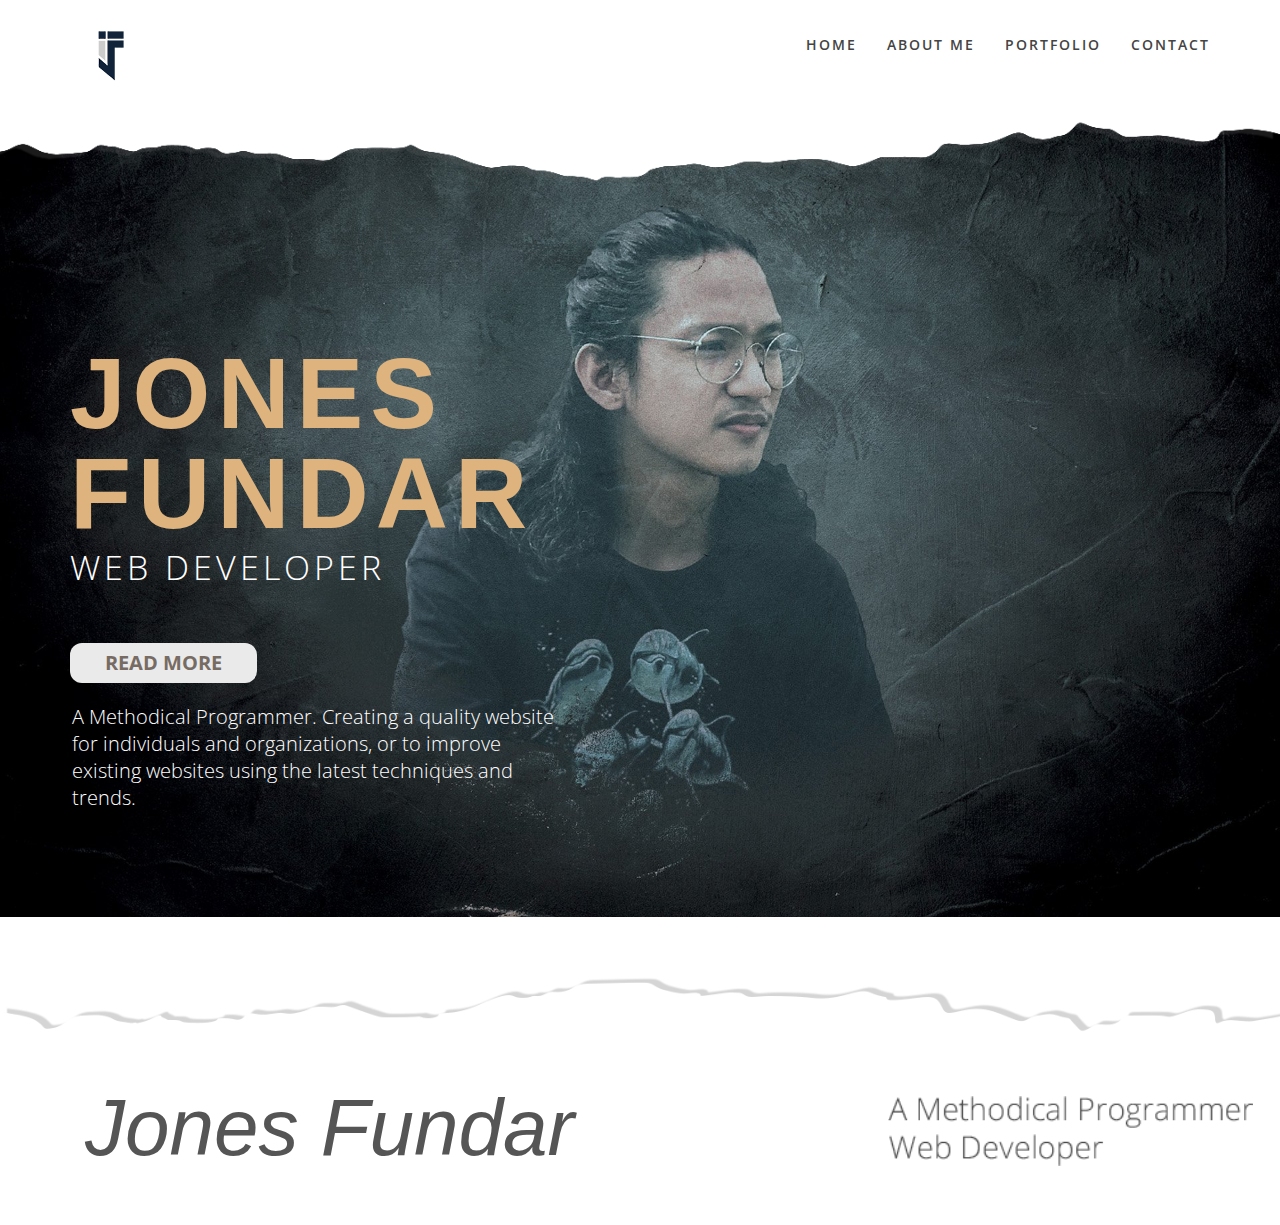
<file: index.html>
<!DOCTYPE html>
<html lang="en" class="no-js">
  
<!-- Mirrored from localhost/grav-admin/ by HTTrack Website Copier/3.x [XR&CO'2014], Fri, 26 Nov 2021 14:20:13 GMT -->
<!-- Added by HTTrack --><meta http-equiv="content-type" content="text/html;charset=UTF-8" /><!-- /Added by HTTrack -->
<head>
        <meta charset="utf-8" />
    <meta http-equiv="Content-Type" content="text/html; charset=utf-8">
    <meta name="format-detection" content="telephone=no">
    <meta name="viewport" content="width=device-width, initial-scale=1">
    <meta name="generator" content="GravCMS" />
<meta name="description" content="Grav is an easy to use, yet powerful, open source flat-file CMS" />

    <title>Home | Jones Fundar</title>


    <link rel="icon" href="user/themes/timer/images/logo2.png">

                                                                            <link href="user/plugins/markdown-notices/assets/notices.css" type="text/css" rel="stylesheet">
<link href="user/plugins/form/assets/form-styles.css" type="text/css" rel="stylesheet">
<link href="user/plugins/simplesearch/css/simplesearch.css" type="text/css" rel="stylesheet">
<link href="user/plugins/login/css/login.css" type="text/css" rel="stylesheet">
<link href="user/themes/timer/css/bootstrap.min.css" type="text/css" rel="stylesheet">
<link href="user/themes/timer/css/ionicons.min.css" type="text/css" rel="stylesheet">
<link href="user/themes/timer/css/animate.css" type="text/css" rel="stylesheet">
<link href="user/themes/timer/css/slider.css" type="text/css" rel="stylesheet">
<link href="user/themes/timer/css/owl.carousel.css" type="text/css" rel="stylesheet">
<link href="user/themes/timer/css/owl.theme.css" type="text/css" rel="stylesheet">
<link href="user/themes/timer/css/jquery.fancybox.css" type="text/css" rel="stylesheet">
<link href="user/themes/timer/css/style.css" type="text/css" rel="stylesheet">


                                                                    <script src="system/assets/jquery/jquery-3.x.min.js"></script>


    </head>

  <body id="top" class="">
    <!--
    ==================================================
    Header Section Start
    ================================================== -->
    <header id="top-bar" class="navbar-fixed-top animated-header">
      
      <div class="container">
        <div class="navbar-header">
          <!-- responsive nav button -->
          <button type="button" class="navbar-toggle" data-toggle="collapse" data-target=".navbar-collapse">
            <span class="sr-only">Toggle navigation</span>
            <span class="icon-bar"></span>
            <span class="icon-bar"></span>
            <span class="icon-bar"></span>
          </button>
           
          <!-- /responsive nav button -->
                      
          <!-- logo -->
          <div class="navbar-brand">
            <a href="index.html" >
              <img id="imagesize" src="user/themes/timer/images/logo2.png" alt="Jones Fundar">
            </a>
            
          </div>
          <!-- /logo -->

               
        </div>
        <!-- main menu -->
        <nav class="collapse navbar-collapse navbar-right" role="navigation">
          <div class="main-menu">
            
<ul class="nav navbar-nav navbar-right">
                                    <li>
                <a href="index.html" class="dropdown-toggle">
                    Home
                </a>
            </li>
                                        <li>
                <a href="about.html" class="">
                    About Me
                </a>
            </li>
                                        <li>
                <a href="portfolio.html" class="">
                    Portfolio
                </a>
            </li>
                                        <li>
                <a href="contact.html" class="">
                    Contact
                </a>
            </li>
            
</ul>
            
          </div>
        </nav>  




<div class="wrapper">
     <form class="mainForm" name="search" data-simplesearch-form>
  <div class="input-group formCSS">
    <input
      name="searchfield"
      class="search-input form-control"
      type="text"
       min="3"       required
      value=""
      data-search-invalid="Please add at least 3 characters"
      data-search-separator=":"
      data-search-input="/grav-admin/search/query"
    />
    
          <span class="input-group-btn">
        <button class="btn btn-default" type="button"> <i class="ion-search"></i> </button>
      </span>
      </div>
</form>
 </div>
       <img id="background1" 
        style="width:100%;" 
        src="user/themes/timer/images/Shape1.png" />

    </header>
   
          
                <!--
  ==================================================
  Slider Section Start
  ================================================== -->
<section id="hero-area" style="background-image: url('images/2/d/3/a/4/2d3a4472e9ce2bce228e89dd7e6484a9e9e3cc71-cover.jpg');">
  <div class="container">
    <div class="row">
      <div class="col-md-12 text-center">
        <div class="block wow fadeInUp" data-wow-delay=".3s">
          <!-- Slider -->
          <section class="cd-intro">
            <h1 class="wow fadeInUp animated cd-headline slide" data-wow-delay=".4s" >
              <span>JONES <br> FUNDAR </span><br>
              <span class="cd-words-wrapper">
                                <p class="is-visible" >Web Developer</p>
                                <p >Programmer</p>
                                <p >Photographer</p>
                                <p >Videographer</p>
                              </span>
            </h1>
          </section> <!-- cd-intro -->
          <!-- /.slider -->

          <a target="_blank" href="about.html" class="btn" data-wow-delay=".9s">READ MORE</a>
           <h2 class="wow fadeInUp animated" data-wow-delay=".6s" >
            A Methodical Programmer. Creating a quality website for individuals and organizations, or to improve existing websites using the latest techniques and trends.
          </h2>
        </div>
      </div>
    </div>
  </div>
</section><!--/#main-slider-->

      
    <!--
    ==================================================
    Footer Section Start
    ================================================== -->
    <footer id="footer">
      <div class="container">
        <div class="col-md-8">
         <span class="copyright">Jones Fundar</span>


             <img id="footerTEXT" 
   
        src="user/themes/timer/images/footertext.png" />


        <a href="https://www.facebook.com/fundarjones">
        <img id="social1" 
        src="user/themes/timer/images/fb.png" /></a>

        <a href="https://twitter.com/ithieel">
        <img id="social2" 
        src="user/themes/timer/images/twt.png" /></a>
        </div>

      
      </div>
       
        
       <img id="background2" 
        style="width:100%;" 
        src="user/themes/timer/images/Shape2.png" />
    </footer> <!-- /#footer -->

          <script src="user/plugins/simplesearch/js/simplesearch.js"></script>
<script src="user/themes/timer/js/owl.carousel.min.js"></script>
<script src="user/themes/timer/js/bootstrap.min.js"></script>
<script src="user/themes/timer/js/wow.min.js"></script>
<script src="user/themes/timer/js/jquery.fancybox.js"></script>
<script src="user/themes/timer/js/slider.js"></script>
<script src="user/themes/timer/js/main.js"></script>

    
  </body>

<!-- Mirrored from localhost/grav-admin/ by HTTrack Website Copier/3.x [XR&CO'2014], Fri, 26 Nov 2021 14:20:33 GMT -->
</html>
</file>
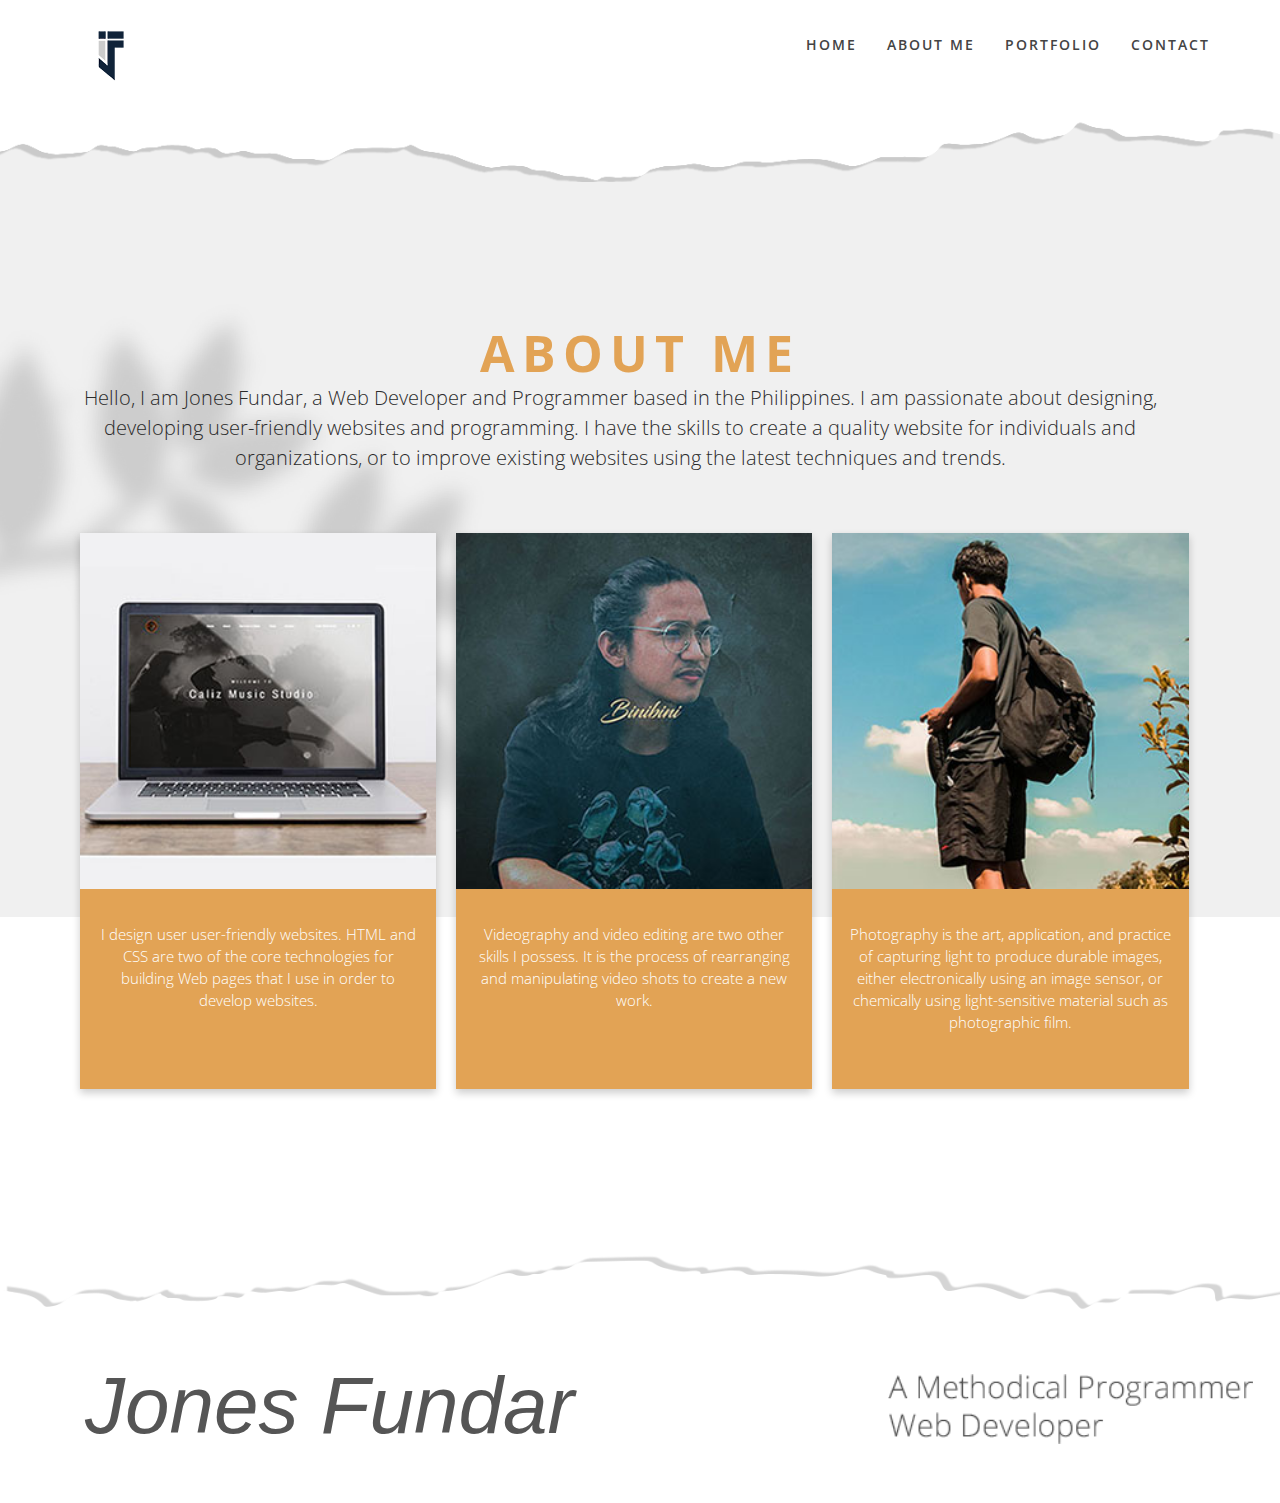
<file: about.html>
<!DOCTYPE html>
<html lang="en" class="no-js">
  
<!-- Mirrored from localhost/grav-admin/about by HTTrack Website Copier/3.x [XR&CO'2014], Fri, 26 Nov 2021 14:21:15 GMT -->
<!-- Added by HTTrack --><meta http-equiv="content-type" content="text/html;charset=UTF-8" /><!-- /Added by HTTrack -->
<head>
        <meta charset="utf-8" />
    <meta http-equiv="Content-Type" content="text/html; charset=utf-8">
    <meta name="format-detection" content="telephone=no">
    <meta name="viewport" content="width=device-width, initial-scale=1">
    <meta name="generator" content="GravCMS" />
<meta name="description" content="Grav is an easy to use, yet powerful, open source flat-file CMS" />

    <title>About Me | Jones Fundar</title>


    <link rel="icon" href="user/themes/timer/images/logo2.png">

                                                                            <link href="user/plugins/markdown-notices/assets/notices.css" type="text/css" rel="stylesheet">
<link href="user/plugins/form/assets/form-styles.css" type="text/css" rel="stylesheet">
<link href="user/plugins/simplesearch/css/simplesearch.css" type="text/css" rel="stylesheet">
<link href="user/plugins/login/css/login.css" type="text/css" rel="stylesheet">
<link href="user/themes/timer/css/bootstrap.min.css" type="text/css" rel="stylesheet">
<link href="user/themes/timer/css/ionicons.min.css" type="text/css" rel="stylesheet">
<link href="user/themes/timer/css/animate.css" type="text/css" rel="stylesheet">
<link href="user/themes/timer/css/slider.css" type="text/css" rel="stylesheet">
<link href="user/themes/timer/css/owl.carousel.css" type="text/css" rel="stylesheet">
<link href="user/themes/timer/css/owl.theme.css" type="text/css" rel="stylesheet">
<link href="user/themes/timer/css/jquery.fancybox.css" type="text/css" rel="stylesheet">
<link href="user/themes/timer/css/style.css" type="text/css" rel="stylesheet">


                                                                    <script src="system/assets/jquery/jquery-3.x.min.js"></script>


    </head>

  <body id="top" class="">
    <!--
    ==================================================
    Header Section Start
    ================================================== -->
    <header id="top-bar" class="navbar-fixed-top animated-header">
      
      <div class="container">
        <div class="navbar-header">
          <!-- responsive nav button -->
          <button type="button" class="navbar-toggle" data-toggle="collapse" data-target=".navbar-collapse">
            <span class="sr-only">Toggle navigation</span>
            <span class="icon-bar"></span>
            <span class="icon-bar"></span>
            <span class="icon-bar"></span>
          </button>
           
          <!-- /responsive nav button -->
                      
          <!-- logo -->
          <div class="navbar-brand">
            <a href="index.html" >
              <img id="imagesize" src="user/themes/timer/images/logo2.png" alt="Jones Fundar">
            </a>
            
          </div>
          <!-- /logo -->

               
        </div>
        <!-- main menu -->
        <nav class="collapse navbar-collapse navbar-right" role="navigation">
          <div class="main-menu">
            
<ul class="nav navbar-nav navbar-right">
                                    <li>
                <a href="index.html" class="">
                    Home
                </a>
            </li>
                                        <li>
                <a href="about.html" class="dropdown-toggle">
                    About Me
                </a>
            </li>
                                        <li>
                <a href="portfolio.html" class="">
                    Portfolio
                </a>
            </li>
                                        <li>
                <a href="contact.html" class="">
                    Contact
                </a>
            </li>
            
</ul>
            
          </div>
        </nav>  




<div class="wrapper">
     <form class="mainForm" name="search" data-simplesearch-form>
  <div class="input-group formCSS">
    <input
      name="searchfield"
      class="search-input form-control"
      type="text"
       min="3"       required
      value=""
      data-search-invalid="Please add at least 3 characters"
      data-search-separator=":"
      data-search-input="/grav-admin/search/query"
    />
    
          <span class="input-group-btn">
        <button class="btn btn-default" type="button"> <i class="ion-search"></i> </button>
      </span>
      </div>
</form>
 </div>
       <img id="background1" 
        style="width:100%;" 
        src="user/themes/timer/images/Shape1.png" />

    </header>
   
          
                <!--
  ==================================================
  Slider Section Start
  ================================================== -->
<section id="hero-area2" style="background-image: url('images/9/3/f/8/6/93f866aaaf5b1595bc6767f84371425f9d033999-pagebg.png');">
  <div class="container">
    <div class="row">
      <div class="col-md-12 text-center">
        <div class="block wow fadeInUp" data-wow-delay=".3s">
          <!-- Slider -->

          <section class="cd-intro">
            <h1 class="wow fadeInUp animated cd-headline slide" data-wow-delay=".4s" >
              <span>ABOUT ME</span><br>
            </h1>
            <h2 class="wow fadeInUp animated" data-wow-delay=".6s" >
            Hello, I am Jones Fundar, a Web Developer and Programmer based in the Philippines. I am passionate about designing, developing user-friendly websites and programming. I have the skills to create a quality website for individuals and organizations, or to improve existing websites using the latest techniques and trends.
          </h2>
          <div class="row1">
                              <div class="column">
                  <div class="card">
                  <img  src="user/pages/about/about-hero/01.jpg" alt="Avatar" style="width:100%">
                  <div class="container1">
                   <br>
                    <p class="card_text">I design user user-friendly websites. HTML and CSS are two of the core technologies for building Web pages that I use in order to develop websites.</p>
                  </div>
                </div>
                  </div>
                               <div class="column">
                  <div class="card">
                  <img  src="user/pages/about/about-hero/02.jpg" alt="Avatar" style="width:100%">
                  <div class="container1">
                   <br>
                    <p class="card_text">Videography and video editing are two other skills I possess. It is the process of rearranging and manipulating video shots to create a new work.</p>
                  </div>
                </div>
                  </div>
                               <div class="column">
                  <div class="card">
                  <img  src="user/pages/about/about-hero/03.jpg" alt="Avatar" style="width:100%">
                  <div class="container1">
                   <br>
                    <p class="card_text">Photography is the art, application, and practice of capturing light to produce durable images, either electronically using an image sensor, or chemically using light-sensitive material such as photographic film.</p>
                  </div>
                </div>
                  </div>
             
  
</div>
          </section> <!-- cd-intro -->
          <!-- /.slider -->
        </div>
      </div>
    </div>
  </div>

</section><!--/#main-slider-->

      
    <!--
    ==================================================
    Footer Section Start
    ================================================== -->
    <footer id="footer">
      <div class="container">
        <div class="col-md-8">
         <span class="copyright">Jones Fundar</span>


             <img id="footerTEXT" 
   
        src="user/themes/timer/images/footertext.png" />


        <a href="https://www.facebook.com/fundarjones">
        <img id="social1" 
        src="user/themes/timer/images/fb.png" /></a>

        <a href="https://twitter.com/ithieel">
        <img id="social2" 
        src="user/themes/timer/images/twt.png" /></a>
        </div>

      
      </div>
       
        
       <img id="background2" 
        style="width:100%;" 
        src="user/themes/timer/images/Shape2.png" />
    </footer> <!-- /#footer -->

          <script src="user/plugins/simplesearch/js/simplesearch.js"></script>
<script src="user/themes/timer/js/owl.carousel.min.js"></script>
<script src="user/themes/timer/js/bootstrap.min.js"></script>
<script src="user/themes/timer/js/wow.min.js"></script>
<script src="user/themes/timer/js/jquery.fancybox.js"></script>
<script src="user/themes/timer/js/slider.js"></script>
<script src="user/themes/timer/js/main.js"></script>

    
  </body>

<!-- Mirrored from localhost/grav-admin/about by HTTrack Website Copier/3.x [XR&CO'2014], Fri, 26 Nov 2021 14:21:21 GMT -->
</html>
</file>
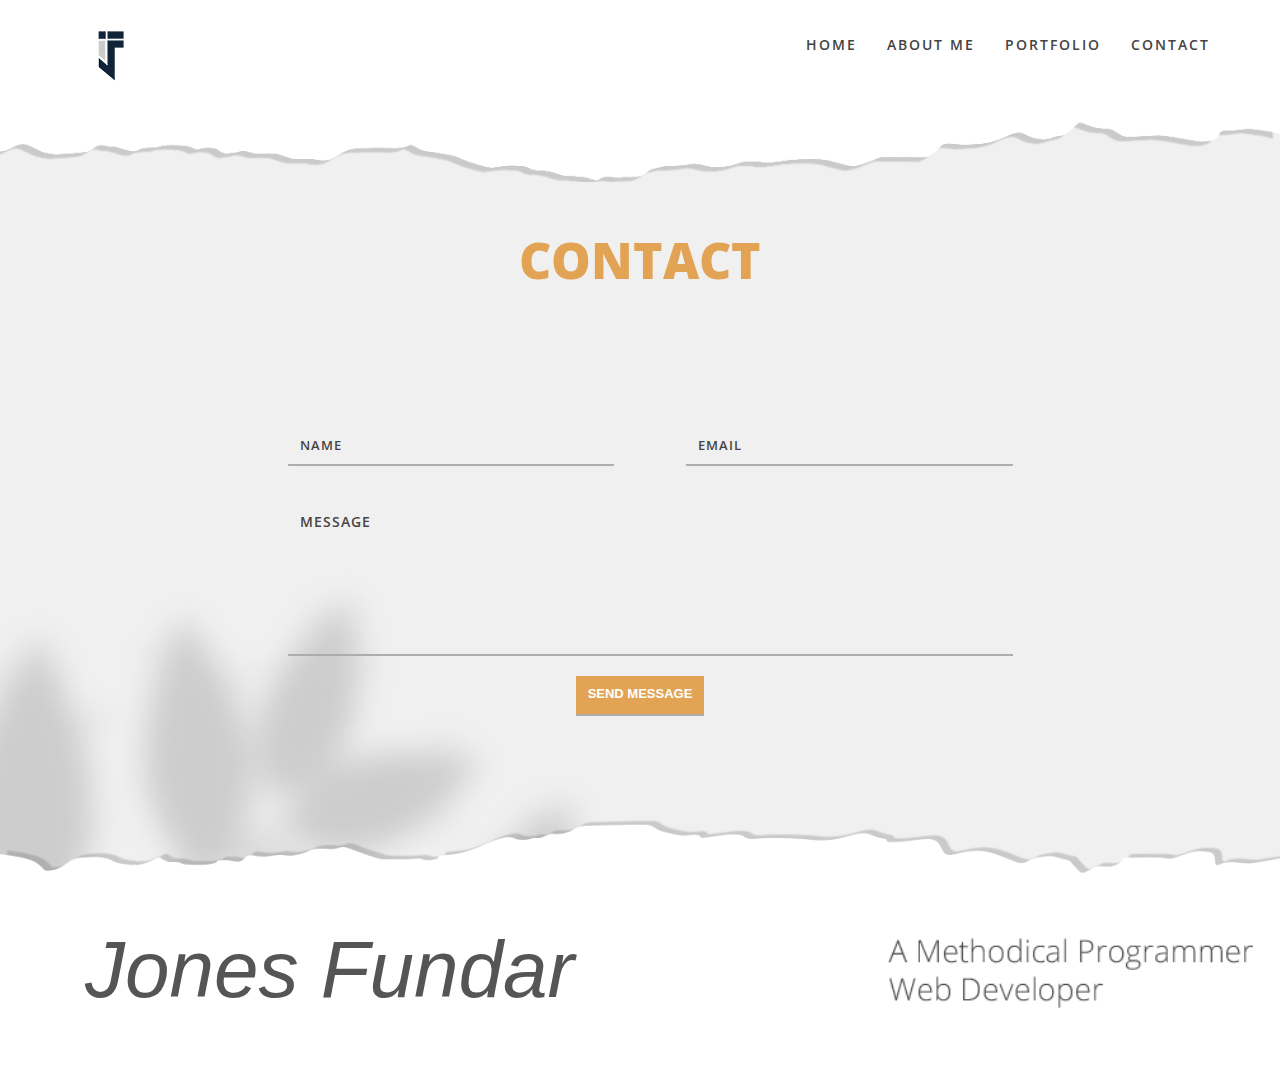
<file: contact.html>
<!DOCTYPE html>
<html lang="en" class="no-js">
  
<!-- Mirrored from localhost/grav-admin/contact by HTTrack Website Copier/3.x [XR&CO'2014], Fri, 26 Nov 2021 14:21:51 GMT -->
<!-- Added by HTTrack --><meta http-equiv="content-type" content="text/html;charset=UTF-8" /><!-- /Added by HTTrack -->
<head>
        <meta charset="utf-8" />
    <meta http-equiv="Content-Type" content="text/html; charset=utf-8">
    <meta name="format-detection" content="telephone=no">
    <meta name="viewport" content="width=device-width, initial-scale=1">
    <meta name="generator" content="GravCMS" />
<meta name="description" content="Grav is an easy to use, yet powerful, open source flat-file CMS" />

    <title>Contact | Jones Fundar</title>


    <link rel="icon" href="user/themes/timer/images/logo2.png">

                                                                            <link href="user/plugins/markdown-notices/assets/notices.css" type="text/css" rel="stylesheet">
<link href="user/plugins/form/assets/form-styles.css" type="text/css" rel="stylesheet">
<link href="user/plugins/simplesearch/css/simplesearch.css" type="text/css" rel="stylesheet">
<link href="user/plugins/login/css/login.css" type="text/css" rel="stylesheet">
<link href="user/themes/timer/css/bootstrap.min.css" type="text/css" rel="stylesheet">
<link href="user/themes/timer/css/ionicons.min.css" type="text/css" rel="stylesheet">
<link href="user/themes/timer/css/animate.css" type="text/css" rel="stylesheet">
<link href="user/themes/timer/css/slider.css" type="text/css" rel="stylesheet">
<link href="user/themes/timer/css/owl.carousel.css" type="text/css" rel="stylesheet">
<link href="user/themes/timer/css/owl.theme.css" type="text/css" rel="stylesheet">
<link href="user/themes/timer/css/jquery.fancybox.css" type="text/css" rel="stylesheet">
<link href="user/themes/timer/css/style.css" type="text/css" rel="stylesheet">


                                                                    <script src="system/assets/jquery/jquery-3.x.min.js"></script>


    </head>

  <body id="top" class="">
    <!--
    ==================================================
    Header Section Start
    ================================================== -->
    <header id="top-bar" class="navbar-fixed-top animated-header">
      
      <div class="container">
        <div class="navbar-header">
          <!-- responsive nav button -->
          <button type="button" class="navbar-toggle" data-toggle="collapse" data-target=".navbar-collapse">
            <span class="sr-only">Toggle navigation</span>
            <span class="icon-bar"></span>
            <span class="icon-bar"></span>
            <span class="icon-bar"></span>
          </button>
           
          <!-- /responsive nav button -->
                      
          <!-- logo -->
          <div class="navbar-brand">
            <a href="index.html" >
              <img id="imagesize" src="user/themes/timer/images/logo2.png" alt="Jones Fundar">
            </a>
            
          </div>
          <!-- /logo -->

               
        </div>
        <!-- main menu -->
        <nav class="collapse navbar-collapse navbar-right" role="navigation">
          <div class="main-menu">
            
<ul class="nav navbar-nav navbar-right">
                                    <li>
                <a href="index.html" class="">
                    Home
                </a>
            </li>
                                        <li>
                <a href="about.html" class="">
                    About Me
                </a>
            </li>
                                        <li>
                <a href="portfolio.html" class="">
                    Portfolio
                </a>
            </li>
                                        <li>
                <a href="contact.html" class="dropdown-toggle">
                    Contact
                </a>
            </li>
            
</ul>
            
          </div>
        </nav>  




<div class="wrapper">
     <form class="mainForm" name="search" data-simplesearch-form>
  <div class="input-group formCSS">
    <input
      name="searchfield"
      class="search-input form-control"
      type="text"
       min="3"       required
      value=""
      data-search-invalid="Please add at least 3 characters"
      data-search-separator=":"
      data-search-input="/grav-admin/search/query"
    />
    
          <span class="input-group-btn">
        <button class="btn btn-default" type="button"> <i class="ion-search"></i> </button>
      </span>
      </div>
</form>
 </div>
       <img id="background1" 
        style="width:100%;" 
        src="user/themes/timer/images/Shape1.png" />

    </header>
   
          
      <section id="contact-section" style="background-image: url('images/2/c/8/9/6/2c896974518ba1ccebd91118b8f9d5629b6e23c3-pagebg.png');">
    <div class="container">
      <div class="row">
        <div class="col-md-12">
          <div class="block">
            <h2 class="subtitle1 wow fadeInDown" data-wow-duration="500ms" data-wow-delay=".3s">Contact</h2>
           <div id="containerform">

  <form action="https://formspree.io/f/meqnjzrn" method="POST" id="contact_form">
    <div class="name">
      <label for="name"></label>
      <input type="text" placeholder="NAME" name="name" id="name_input" required>
    </div>
    <div class="email">
      <label for="email"></label>
      <input type="email" placeholder="EMAIL" name="_replyto" id="email_input" required>
    </div>
    <div class="message">
      <label for="message"></label>
      <textarea name="message" placeholder="MESSAGE" id="message_input" cols="30" rows="5" required></textarea>
    </div>
    <div class="submit1">
      <input type="submit" value="Send Message" id="form_button" />
      <input type="hidden" name="_next" value="contact.html" />
    </div>
  </form><!-- // End form -->
</div><!-- // End #container -->
          </div>
        </div>
    </div><br><br>
  </section>  




  
    <!--
    ==================================================
    Footer Section Start
    ================================================== -->
    <footer id="footer">
      <div class="container">
        <div class="col-md-8">
         <span class="copyright">Jones Fundar</span>


             <img id="footerTEXT" 
   
        src="user/themes/timer/images/footertext.png" />


        <a href="https://www.facebook.com/fundarjones">
        <img id="social1" 
        src="user/themes/timer/images/fb.png" /></a>

        <a href="https://twitter.com/ithieel">
        <img id="social2" 
        src="user/themes/timer/images/twt.png" /></a>
        </div>

      
      </div>
       
        
       <img id="background2" 
        style="width:100%;" 
        src="user/themes/timer/images/Shape2.png" />
    </footer> <!-- /#footer -->

          <script src="user/plugins/simplesearch/js/simplesearch.js"></script>
<script src="user/themes/timer/js/owl.carousel.min.js"></script>
<script src="user/themes/timer/js/bootstrap.min.js"></script>
<script src="user/themes/timer/js/wow.min.js"></script>
<script src="user/themes/timer/js/jquery.fancybox.js"></script>
<script src="user/themes/timer/js/slider.js"></script>
<script src="user/themes/timer/js/main.js"></script>

  </body>

<!-- Mirrored from localhost/grav-admin/contact by HTTrack Website Copier/3.x [XR&CO'2014], Fri, 26 Nov 2021 14:21:53 GMT -->
</html>
</file>
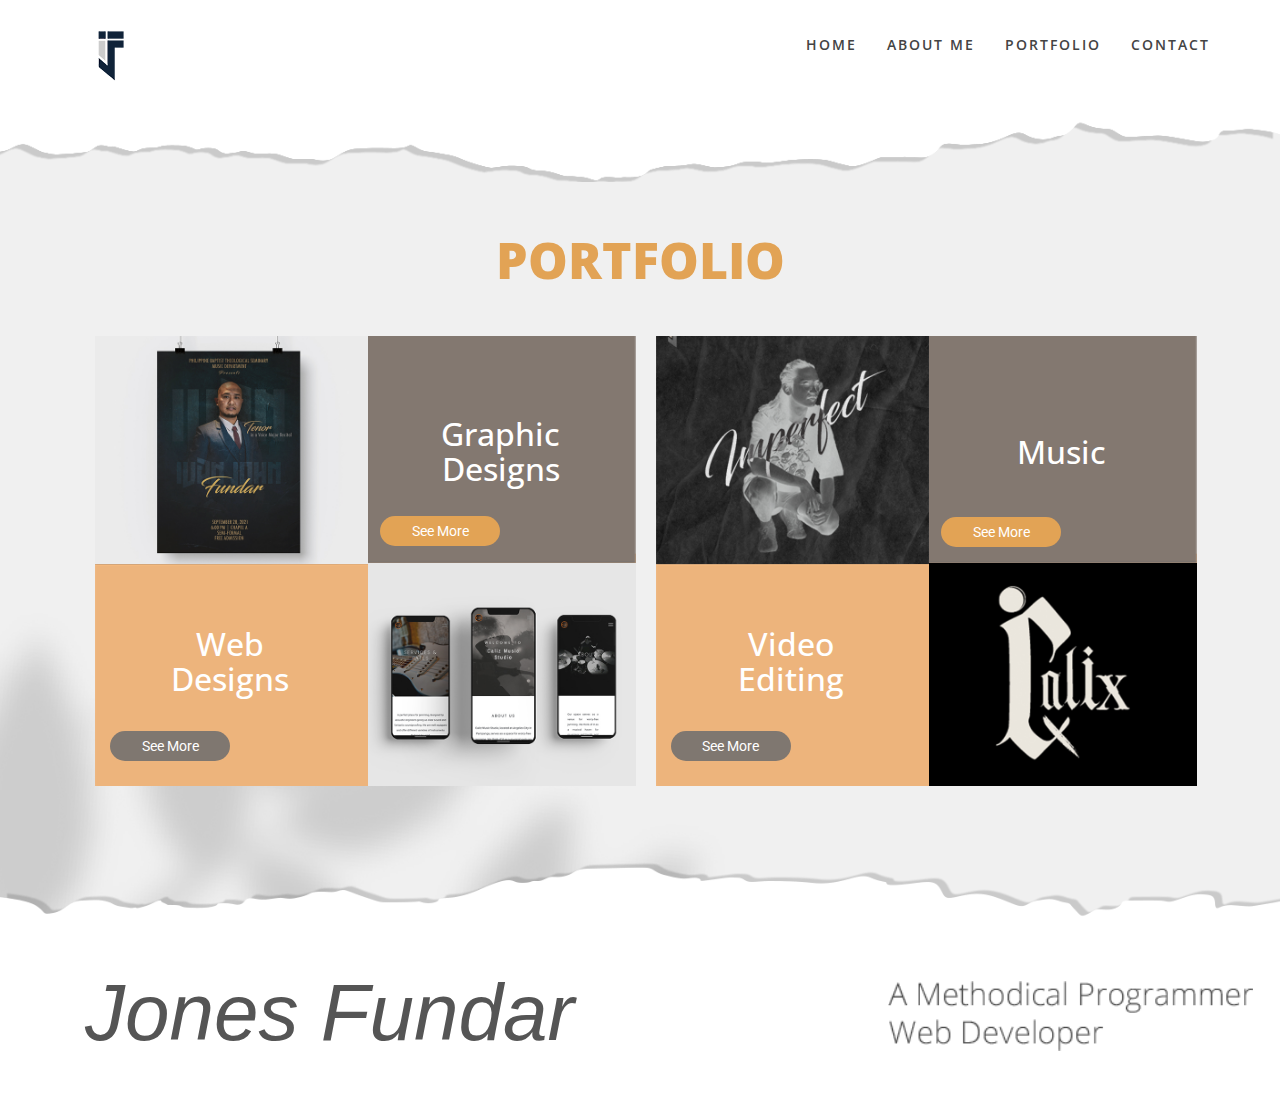
<file: portfolio.html>
<!DOCTYPE html>
<html lang="en" class="no-js">
  
<!-- Mirrored from localhost/grav-admin/portfolio by HTTrack Website Copier/3.x [XR&CO'2014], Fri, 26 Nov 2021 14:21:21 GMT -->
<!-- Added by HTTrack --><meta http-equiv="content-type" content="text/html;charset=UTF-8" /><!-- /Added by HTTrack -->
<head>
        <meta charset="utf-8" />
    <meta http-equiv="Content-Type" content="text/html; charset=utf-8">
    <meta name="format-detection" content="telephone=no">
    <meta name="viewport" content="width=device-width, initial-scale=1">
    <meta name="generator" content="GravCMS" />
<meta name="description" content="Grav is an easy to use, yet powerful, open source flat-file CMS" />

    <title>Jones Fundar</title>


    <link rel="icon" href="user/themes/timer/images/logo2.png">

                                                                            <link href="user/plugins/markdown-notices/assets/notices.css" type="text/css" rel="stylesheet">
<link href="user/plugins/form/assets/form-styles.css" type="text/css" rel="stylesheet">
<link href="user/plugins/simplesearch/css/simplesearch.css" type="text/css" rel="stylesheet">
<link href="user/plugins/login/css/login.css" type="text/css" rel="stylesheet">
<link href="user/themes/timer/css/bootstrap.min.css" type="text/css" rel="stylesheet">
<link href="user/themes/timer/css/ionicons.min.css" type="text/css" rel="stylesheet">
<link href="user/themes/timer/css/animate.css" type="text/css" rel="stylesheet">
<link href="user/themes/timer/css/slider.css" type="text/css" rel="stylesheet">
<link href="user/themes/timer/css/owl.carousel.css" type="text/css" rel="stylesheet">
<link href="user/themes/timer/css/owl.theme.css" type="text/css" rel="stylesheet">
<link href="user/themes/timer/css/jquery.fancybox.css" type="text/css" rel="stylesheet">
<link href="user/themes/timer/css/style.css" type="text/css" rel="stylesheet">


                                                                    <script src="system/assets/jquery/jquery-3.x.min.js"></script>


    </head>

  <body id="top" class="">
    <!--
    ==================================================
    Header Section Start
    ================================================== -->
    <header id="top-bar" class="navbar-fixed-top animated-header">
      
      <div class="container">
        <div class="navbar-header">
          <!-- responsive nav button -->
          <button type="button" class="navbar-toggle" data-toggle="collapse" data-target=".navbar-collapse">
            <span class="sr-only">Toggle navigation</span>
            <span class="icon-bar"></span>
            <span class="icon-bar"></span>
            <span class="icon-bar"></span>
          </button>
           
          <!-- /responsive nav button -->
                      
          <!-- logo -->
          <div class="navbar-brand">
            <a href="index.html" >
              <img id="imagesize" src="user/themes/timer/images/logo2.png" alt="Jones Fundar">
            </a>
            
          </div>
          <!-- /logo -->

               
        </div>
        <!-- main menu -->
        <nav class="collapse navbar-collapse navbar-right" role="navigation">
          <div class="main-menu">
            
<ul class="nav navbar-nav navbar-right">
                                    <li>
                <a href="index.html" class="">
                    Home
                </a>
            </li>
                                        <li>
                <a href="about.html" class="">
                    About Me
                </a>
            </li>
                                        <li>
                <a href="portfolio.html" class="dropdown-toggle">
                    Portfolio
                </a>
            </li>
                                        <li>
                <a href="contact.html" class="">
                    Contact
                </a>
            </li>
            
</ul>
            
          </div>
        </nav>  




<div class="wrapper">
     <form class="mainForm" name="search" data-simplesearch-form>
  <div class="input-group formCSS">
    <input
      name="searchfield"
      class="search-input form-control"
      type="text"
       min="3"       required
      value=""
      data-search-invalid="Please add at least 3 characters"
      data-search-separator=":"
      data-search-input="/grav-admin/search/query"
    />
    
          <span class="input-group-btn">
        <button class="btn btn-default" type="button"> <i class="ion-search"></i> </button>
      </span>
      </div>
</form>
 </div>
       <img id="background1" 
        style="width:100%;" 
        src="user/themes/timer/images/Shape1.png" />

    </header>
   
          
                <section class="works service-page" style="background-image: url('user/pages/portfolio/features/pagebg.png');">
  <div class="container">
  <br><br>
    <h2 class="subtitle1 wow fadeInUp animated" data-wow-delay=".3s" data-wow-duration="500ms">PORTFOLIO</h2>
  <br>
    <div class="container portfolioContainer">
          <div class="col-md-5 portfolioBG">
            <div class="container box1">
                          <div class="col-md-6 portfolio1">
                <img class="img-responsive img-disappear" src="user/pages/portfolio/features/item-1.jpg"  alt="Graphic Design">
              </div>
              <div class="col-md-6 portfolio1-col2">
                <h1 class="h1-responsive21">Graphic Designs</h1>
                <label  class="seeButton1" for="portfolio1-modal">See More</label> 
            </div>
          </div>
                    <div class="container box2">
                          <div class="col-md-6 portfolio2-col1">
                <h1 class="h1-responsive1">Web Designs</h1>
                <label class="seeButton" for="portfolio2-modal">See More</label> 
              </div>
              <div class="col-md-6 portfolio2-col2">
                <img class="img-responsive img-disappear" src="user/pages/portfolio/features/item-2.jpg"  alt="Graphic Design">
              </div>
          </div>
                    </div>
       <div class="col-md-5 portfolioBG">
          <div class="container box1">
                          <div class="col-md-6 portfolio3">
                <img class="img-responsive img-disappear" src="user/pages/portfolio/features/item-3.jpg"  alt="Music">
              </div>
              <div class="col-md-6 portfolio3-col2">
                <h1 class="h1-responsive2">Music</h1>
                <label class="seeButton12" for="portfolio3-modal">See More</label> 
            </div>
          </div>
                    <div class="container box2">
                          <div class="col-md-6 portfolio4-col1">
                <h1 class="h1-responsive1">Video Editing</h1>
                <label class="seeButton" for="portfolio4-modal">See More</label> 
              </div>
              <div class="col-md-6 portfolio4-col2">
                <img class="img-responsive img-disappear" src="user/pages/portfolio/features/item-4.jpg"  alt="Video Editing">
              </div>
          </div>
                  </div>
    
    </div>
  </div>
    <br><br>
    
<input class="portfolio1-modal" type="checkbox" id="portfolio1-modal" name="portfolio1-modal"/>
<label for="portfolio1-modal"></label> 		
<div class="modal modal-portfolio1">		
  <div class="modal-wrap modal-wrap-portfolio1">	
<img src="user/pages/portfolio/features/item-1.jpg" alt="">	
    <h1>Graphic Designs</h1>
    <p>As a result of my web development experience, I gained knowledge on how to use Adobe Photoshop and Illustrator.</p>	          		
  </div>			          		
</div>	

<input class="portfolio2-modal" type="checkbox" id="portfolio2-modal" name="portfolio2-modal"/>
<label for="portfolio2-modal"></label> 	
<div class="modal modal-portfolio2">		
  <div class="modal-wrap modal-wrap-portfolio2">	
<img src="user/pages/portfolio/features/item-2.jpg" alt="">	
    <h1>Caliz Music Studio</h1>
    <p>The website for Caliz Music Studio is a school project that required us to create a website for any local business of our choosing. Since my group and I share an interest in music, we chose this studio which is located in Angeles City. Caliz Music Studio serves as a space for worry-free jamming. We think of it as a musical santuary for musicians and bands, and a place for singers and songwriters to enjoy music. It has just started last 2019 of September, but was planned way back 6 years ago. A haven built for artists to let music flow in their hearts and enrich their soul.</p>	          		
  </div>			          		
</div>	

<input class="portfolio3-modal" type="checkbox" id="portfolio3-modal" name="portfolio3-modal"/>
<label for="portfolio3-modal"></label> 		
<div class="modal modal-portfolio3">		
  <div class="modal-wrap modal-wrap-portfolio3">	
<img src="user/pages/portfolio/features/item-3.jpg" alt="">	
    <h1>Music</h1>
    <p>Making beautiful songs.</p>	          		
  </div>			          		
</div>	

<input class="portfolio4-modal" type="checkbox" id="portfolio4-modal" name="portfolio4-modal"/>
<label for="portfolio4-modal"></label> 		
<div class="modal modal-portfolio4">		
  <div class="modal-wrap modal-wrap-portfolio4">	
<img src="user/pages/portfolio/features/item-4.jpg" alt="">	
    <h1>Video Editing</h1>
    <p>Videography and video editing are two other skills I possess. It is the process of rearranging and manipulating video shots to create a new work. Editing is usually considered one part of the post-production process. Other post-production tasks include titling, color correction, sound mixing, and so on.</p>	          		
  </div>			          		
</div>	
</section>
      
    <!--
    ==================================================
    Footer Section Start
    ================================================== -->
    <footer id="footer">
      <div class="container">
        <div class="col-md-8">
         <span class="copyright">Jones Fundar</span>


             <img id="footerTEXT" 
   
        src="user/themes/timer/images/footertext.png" />


        <a href="https://www.facebook.com/fundarjones">
        <img id="social1" 
        src="user/themes/timer/images/fb.png" /></a>

        <a href="https://twitter.com/ithieel">
        <img id="social2" 
        src="user/themes/timer/images/twt.png" /></a>
        </div>

      
      </div>
       
        
       <img id="background2" 
        style="width:100%;" 
        src="user/themes/timer/images/Shape2.png" />
    </footer> <!-- /#footer -->

          <script src="user/plugins/simplesearch/js/simplesearch.js"></script>
<script src="user/themes/timer/js/owl.carousel.min.js"></script>
<script src="user/themes/timer/js/bootstrap.min.js"></script>
<script src="user/themes/timer/js/wow.min.js"></script>
<script src="user/themes/timer/js/jquery.fancybox.js"></script>
<script src="user/themes/timer/js/slider.js"></script>
<script src="user/themes/timer/js/main.js"></script>

    
  </body>

<!-- Mirrored from localhost/grav-admin/portfolio by HTTrack Website Copier/3.x [XR&CO'2014], Fri, 26 Nov 2021 14:21:51 GMT -->
</html>
</file>
<file: user/plugins/markdown-notices/assets/notices.css>
.notices {
    padding: 1px 1px 1px 30px;
    margin: 15px 0;
}

.notices p {

}

.notices.yellow {
    border-left: 10px solid #f0ad4e;
    background: #fcf8f2;
    color: #df8a13;
}

.notices.red {
    border-left: 10px solid #d9534f;
    background: #fdf7f7;
    color: #b52b27;
}

.notices.blue {
    border-left: 10px solid #5bc0de;
    background: #f4f8fa;
    color: #28a1c5;
}

.notices.green {
    border-left: 10px solid #5cb85c;
    background: #f1f9f1;
    color: #3d8b3d;
}
</file>
<file: user/plugins/form/assets/form-styles.css>
.form-group.has-errors { background: rgba(255, 0, 0, 0.05); border: 1px solid rgba(255, 0, 0, 0.2); border-radius: 3px; margin: 0 -5px; padding: 0 5px; }

.form-errors { color: #b52b27; }

.form-honeybear { visibility: hidden; position: absolute !important; height: 1px; width: 1px; overflow: hidden; clip: rect(1px, 1px, 1px, 1px); }

.form-errors p { margin: 0; }

.form-input-file input { display: none; }

.form-input-file .dz-default.dz-message { position: absolute; text-align: center; left: 0; right: 0; top: 50%; -webkit-transform: translateY(-50%); transform: translateY(-50%); margin: 0; }

.form-input-file.dropzone { position: relative; min-height: 70px; border-radius: 3px; margin-bottom: .85rem; border: 2px dashed #ccc; color: #aaa; padding: 0.5rem; }

.form-input-file.dropzone .dz-preview { margin: 0.5rem; }

.form-input-file.dropzone .dz-preview:hover { z-index: 2; }

.form-input-file.dropzone .dz-preview .dz-error-message { min-width: 140px; width: auto; }

.form-input-file.dropzone .dz-preview .dz-image, .form-input-file.dropzone .dz-preview.dz-file-preview .dz-image { border-radius: 3px; z-index: 1; }

.form-tabs .tabs-nav { display: flex; padding-top: 1px; margin-bottom: -1px; }

.form-tabs .tabs-nav a { flex: 1; transition: color 0.5s ease, background 0.5s ease; cursor: pointer; text-align: center; padding: 10px; display: flex; align-items: center; justify-content: center; border-bottom: 1px solid #eee; border-radius: 5px 5px 0 0; }

.form-tabs .tabs-nav a.active { border: 1px solid #eee; border-bottom: 1px solid transparent; margin: 0 -1px; }

.form-tabs .tabs-nav a.active span { color: #000; }

.form-tabs .tabs-nav span { display: inline-block; line-height: 1.1; }

.form-tabs.subtle .tabs-nav { margin-right: 0 !important; }

.form-tabs .tabs-content .tab__content { display: none; padding-top: 2rem; }

.form-tabs .tabs-content .tab__content.active { display: block; }

.checkboxes { display: inline-block; }

.checkboxes label { display: inline; cursor: pointer; position: relative; padding: 0 0 0 20px; margin-right: 15px; }

.checkboxes label:before { content: ""; display: inline-block; width: 20px; height: 20px; left: 0; margin-top: 0; margin-right: 10px; position: absolute; border-radius: 3px; border: 1px solid #e6e6e6; }

.checkboxes input[type=checkbox] { display: none; }

.checkboxes input[type=checkbox]:checked + label:before { content: "\2713"; font-size: 20px; line-height: 1; text-align: center; }

.checkboxes.toggleable label { margin-right: 0; }

.form-field-toggleable .checkboxes.toggleable { margin-right: 5px; vertical-align: middle; }

.form-field-toggleable .checkboxes + label { display: inline-block; }

.switch-toggle { display: inline-flex; overflow: hidden; border-radius: 3px; line-height: 35px; border: 1px solid #eee; }

.switch-toggle input[type=radio] { position: absolute; visibility: hidden; display: none; }

.switch-toggle label { display: inline-block; cursor: pointer; padding: 0 15px; margin: 0; white-space: nowrap; color: inherit; transition: background-color 0.5s ease; }

.switch-toggle input.highlight:checked + label { background: #333; color: #fff; }

.switch-toggle input:checked + label { color: #fff; background: #999; }

/* Signature Pad */
.signature-pad { position: relative; display: flex; flex-direction: column; font-size: 10px; width: 100%; height: 100%; max-width: 700px; max-height: 460px; border: 1px solid #f0f0f0; background-color: #fff; padding: 16px; }

.signature-pad--body { position: relative; flex: 1; border: 1px solid #f6f6f6; min-height: 100px; }

.signature-pad--body canvas { position: absolute; left: 0; top: 0; width: 100%; height: 100%; border-radius: 4px; box-shadow: 0 0 5px rgba(0, 0, 0, 0.02) inset; }

.signature-pad--footer { color: #C3C3C3; text-align: center; font-size: 1.2em; }

.signature-pad--actions { display: flex; justify-content: space-between; margin-top: 8px; }

[data-grav-field="array"] .form-row { display: flex; align-items: center; margin-bottom: 0.5rem; }

[data-grav-field="array"] .form-row > input, [data-grav-field="array"] .form-row > textarea { margin: 0 0.5rem; display: inline-block; }

/*# sourceMappingURL=[data-uri] */
</file>
<file: user/plugins/simplesearch/css/simplesearch.css>
.search-wrapper .search-input {
	width: 80%;
	display: inline-block;
}

.search-submit {
	display: inline-block;
	border-radius: 4px;
	background: #eee;
	border: 1px solid #ccc;
	vertical-align: top;
}

.search-submit img {
	width: 20px;
	vertical-align: middle;
}

.search-image {
	float: left;
}

.search-item {
	margin-left: 130px;
	margin-bottom: 50px;
}

.search-item p {
	margin: 0;
}

.search-title h3 {
	margin: 0;
}

.search-details {
	font-size: 13px;
}

.search-row:last-child hr {
	display: none;
}
</file>
<file: user/plugins/login/css/login.css>
#grav-login {
    max-width: 30rem;
    margin: 5rem auto;
    background: #fcfcfc;
    border: 4px solid #eee;
    border-radius: 4px;
    padding: 1rem 3rem 3rem 3rem;
    text-align: center;
}

#grav-login .form-actions {
    text-align: right;
}

#grav-logout {
    position: absolute;
    bottom: 5px;
    right: 5px;
}

.alert.info {
    color: #27ae60;
}

.alert.error {
    color: #e74c3c;
}

#grav-login p {
    font-size: small;
    margin: 1rem 0;
    padding: 0;
    text-align: center;
}
#grav-login .form-actions p {
    margin-bottom: 0;
}

#grav-login .button {
    vertical-align: middle;
}

#grav-login .delimiter {
    display: block;
    font-size: 1.6rem;
    letter-spacing: 1px;
    line-height: 1.6rem;
    position: relative;
    text-transform: uppercase;
    margin: 1rem 0;
}

#grav-login .delimiter:after,
#grav-login .delimiter:before {
    background-color: #777777;
    content: "";
    height: 1px;
    position: absolute;
    top: 0.8rem;
    width: 40%;
}
#grav-login .delimiter:before {
    background-image: -moz-linear-gradient(right center , #777777, #ffffff);
    left: 0;
}
#grav-login .delimiter:after {
    background-image: -moz-linear-gradient(left center , #777777, #ffffff);
    right: 0;
}

#grav-login .rememberme {
    display: inline-block;
    float: left;
    padding: 7px 0;
    vertical-align: middle;
}

#grav-login .rememberme label {
    font-weight: inherit;
    display: inline;
}

.login-status {
    white-space: nowrap;
    vertical-align: middle;
}
</file>
<file: user/themes/timer/css/slider.css>
/* -------------------------------- 

Primary style

-------------------------------- */


.cd-words-wrapper {
  display: inline-block;
  position: relative;
  text-align: left;
  margin-top: -40px;
}
.cd-words-wrapper p {
  display: inline-block;
  position: absolute;
  white-space: nowrap;
  left: 0;
  top: -10;
  color: #ffffff;
  font-family: 'Open Sans', sans-serif;
  font-weight: lighter;
  letter-spacing: 4px;
  font-size:34px;
}
.cd-words-wrapper p.is-visible {
  position: relative;
}
.no-js .cd-words-wrapper p {
  opacity: 0;
}
.no-js .cd-words-wrapper p.is-visible {
  opacity: 1;
}


xslide 

-------------------------------- */
.cd-headline.slide span {
  display: inline-block;
  padding: .2em 0;
}
.cd-headline.slide .cd-words-wrapper {
  overflow: hidden;
  vertical-align: top;
  width: auto!important;
}
.cd-headline.slide p {
  opacity: 0;
  top: .2em;
}
.cd-headline.slide p.is-visible {
  top: 0;
  opacity: 1;
  -webkit-animation: slide-in 0.6s;
  -moz-animation: slide-in 0.6s;
  animation: slide-in 0.6s;
}
.cd-headline.slide p.is-hidden {
  -webkit-animation: slide-out 0.6s;
  -moz-animation: slide-out 0.6s;
  animation: slide-out 0.6s;
}

@-webkit-keyframes slide-in {
  0% {
    opacity: 0;
    -webkit-transform: translateY(-100%);
  }
  60% {
    opacity: 1;
    -webkit-transform: translateY(20%);
  }
  100% {
    opacity: 1;
    -webkit-transform: translateY(0);
  }
}
@-moz-keyframes slide-in {
  0% {
    opacity: 0;
    -moz-transform: translateY(-100%);
  }
  60% {
    opacity: 1;
    -moz-transform: translateY(20%);
  }
  100% {
    opacity: 1;
    -moz-transform: translateY(0);
  }
}
@keyframes slide-in {
  0% {
    opacity: 0;
    -webkit-transform: translateY(-100%);
    -moz-transform: translateY(-100%);
    -ms-transform: translateY(-100%);
    -o-transform: translateY(-100%);
    transform: translateY(-100%);
  }
  60% {
    opacity: 1;
    -webkit-transform: translateY(20%);
    -moz-transform: translateY(20%);
    -ms-transform: translateY(20%);
    -o-transform: translateY(20%);
    transform: translateY(20%);
  }
  100% {
    opacity: 1;
    -webkit-transform: translateY(0);
    -moz-transform: translateY(0);
    -ms-transform: translateY(0);
    -o-transform: translateY(0);
    transform: translateY(0);
  }
}
@-webkit-keyframes slide-out {
  0% {
    opacity: 1;
    -webkit-transform: translateY(0);
  }
  60% {
    opacity: 0;
    -webkit-transform: translateY(120%);
  }
  100% {
    opacity: 0;
    -webkit-transform: translateY(100%);
  }
}
@-moz-keyframes slide-out {
  0% {
    opacity: 1;
    -moz-transform: translateY(0);
  }
  60% {
    opacity: 0;
    -moz-transform: translateY(120%);
  }
  100% {
    opacity: 0;
    -moz-transform: translateY(100%);
  }
}
@keyframes slide-out {
  0% {
    opacity: 1;
    -webkit-transform: translateY(0);
    -moz-transform: translateY(0);
    -ms-transform: translateY(0);
    -o-transform: translateY(0);
    transform: translateY(0);
  }
  60% {
    opacity: 0;
    -webkit-transform: translateY(120%);
    -moz-transform: translateY(120%);
    -ms-transform: translateY(120%);
    -o-transform: translateY(120%);
    transform: translateY(120%);
  }
  100% {
    opacity: 0;
    -webkit-transform: translateY(100%);
    -moz-transform: translateY(100%);
    -ms-transform: translateY(100%);
    -o-transform: translateY(100%);
    transform: translateY(100%);
  }
}
/* --------------------------------
</file>
<file: user/themes/timer/css/style.css>
@import url(http://fonts.googleapis.com/css?family=Roboto:400,300,100,500,700);
@import url(http://fonts.googleapis.com/css?family=Roboto+Condensed:400,300,700);
@import url(http://fonts.googleapis.com/css?family=Glegoo);
@import url(https://fonts.googleapis.com/css2?family=Open+Sans:ital,wght@0,300;0,700;0,800;1,400&amp;display=swap);
body {
  font-family: "Roboto", sans-serif;
}

h1, h2, h3, h4, h5, h6 {
  font-family: "Roboto Condensed", sans-serif;
}

h2 {
  font-size: 26px;
}

p {
  font-family: "Roboto", sans-serif;
  line-height: 22px;
  font-size: 16px;
  font-weight: 300;
}

body {
  background: #ffffff;
}

ul {
  padding-left: 0;
}

ul li {
  list-style: none;
}

a:hover {
  text-decoration: none;
}

.section-heading {
  text-align: center;
  margin-bottom: 65px;
}

.section-heading p {
  font-size: 14px;
  font-weight: 300;
  color: #727272;
  line-height: 20px;
}

.title {
  font-size: 30px;
  line-height: 1.1;
  font-weight: 300;
  color: #333;
  text-transform: uppercase;
  margin-bottom: 20px;
}

.subtitle1 {
  font-size: 50px;
  color: #e2a355;
  font-weight: 900;
  margin-bottom: 18px;
  text-transform: uppercase;
  text-align: center;
  font-family: 'Open Sans',sans-serif;
}
.subtitle {
  font-size: 24px;
  font-weight: 600;
  margin-bottom: 18px;
  text-transform: uppercase;
 
}
.subtitle-des {
  color: #727272;
  font-size: 14px;
  margin-bottom: 35px;
  font-weight: 300;
}

.pages {
  padding: 80px 0 40px;
}

.moduler {
  padding: 140px 0;
}

.social-share li {
  display: inline-block;
  margin: 3px 1px;
}

.social-share a {
  font-size: 20px;
  color: #fff;
  background: #02bdd5;
  padding: 4px 10px;
  display: inline-block;
}

.fancybox-close {
  background: url("../images/icons/close.png") no-repeat scroll 0 0 transparent;
  height: 50px;
  right: 0;
  top: 0;
  width: 50px;
}

.fancybox-next span {
  background: url("../images/icons/right.png") no-repeat scroll center center #009ee3;
  height: 50px;
  width: 50px;
  right: 0;
}

.fancybox-prev span {
  background: url("../images/icons/left.png") no-repeat scroll center center #009ee3;
  height: 50px;
  width: 50px;
  left: 0;
}

.fancybox-title {
  padding: 15px 8px;
}

.fancybox-title h3 {
  font-size: 15px;
  margin: 0;
}

.global-page-header {
  background-attachment: fixed;
  background-size: cover;
  padding: 120px 0 25px 0;
  position: relative;
  color: #fff;
}

.global-page-header h2 {
  font-size: 42px;
  font-weight: bold;
  color: #e2a355;
  text-transform: uppercase;
}

.global-page-header .breadcrumb {
  background: none;
  font-size: 16px;
  padding: 8px  0;
}

.global-page-header .breadcrumb .active, .global-page-header .breadcrumb li a {
  color: #fff;
}

.global-page-header .block {
  position: relative;
  z-index: 99;
  text-align: center;
}

.works-fit {
  padding: 40px 0;
}

.works-fit figure .buttons {
  left: 14%;
}

.company-description {
  margin-top: 80px;
}

.company-description .block h3 {
  margin-top: 0;
}

.company-description .block p {
  color: #727272;
}

/* .wrapper {
  width: 100% !important;
  max-width: 150px !important;
  display: inline;
  float:right;
  margin-right:-600px;
  margin-top:10px;
 
} */

.label {
  font-size: .625rem;
  font-weight: 400;
  text-transform: uppercase;
  letter-spacing: +1.3px;
  margin-bottom: 1rem;
}
.searchLogo{
  margin-top:-14px;
}
.searchBar {
  margin-left:100px;
  width: 80%;
  height: 10%;
  display: flex;
  flex-direction: row;
  align-items: center;
}

#searchQueryInput {
  width: 100%;
  height: 2.8rem;
  background: #c3bfbc;
  outline: none;
  border: none;
  border-radius: 1.625rem;
  padding: 0 3.5rem 0 1.5rem;
  font-size: 1rem;
}

#searchQuerySubmit {
  width: 3.5rem;
  height: 2.8rem;
  margin-left: -3.5rem;
  background: none;
  border: none;
  outline: none;
}

#searchQuerySubmit:hover {
  cursor: pointer;
}
@media only all and (max-width: 1760px){
  .wrapper {
visibility: hidden;
display:none;
   
  }
  
}
/*=== MEDIA QUERY ===*/
.navbar-default .navbar-nav li a:hover {
  color: #02bdd5;
}

.navbar.navbar-default {
  border: 0;
  border-radius: 0;
  margin-bottom: 0;
}

.navbar.navbar-default .navbar-toggle {
  margin-top: 32px;
}

.navbar-header .navbar-brand {
  padding: 5px 0;
}

.navbar-header .navbar-brand a {
  height: auto;
  display: inline-block;
  margin-top: 10px;
  margin-left:-300px;
}
@media only all and (max-width: 1760px){
  .navbar-header .navbar-brand a {
    height: auto;
    display: inline-block;
    margin-top: 0px;
    margin-left:10px;
  }
  
}
@media only all and (max-width: 1350px){
  .navbar-header .navbar-brand a {
    height: auto;
    display: inline-block;
    margin-top: 0px;
    margin-left:10px;
  }
  
}
.navbar-inverse .navbar-toggle {
  background: #444;
}

.navbar-inverse .navbar-toggle:focus {
  background: #444;
}
.colorP{
  color:#333 !important;
}
.mainForm{
  padding:0 !important;
  margin:0 !important;
  float:right;
  margin-right: -700px !important;
  margin-top: 10px !important;
}
.formCSS{
  z-index: 99 !important;
  padding:0 !important;
  margin-right:0px !important;
  width: 170px;
  background-color: #c3bfbc;
  border-radius: 20px;
  
}
.btn-default{
  background-color: #c3bfbc;
  border-radius: 20px;
  border-color:#c3bfbc;

}
#background1{
  z-index: -1;
  left:-.0099%;
  position:absolute;
  top:-86%;
}
#background2{
  z-index: -1;
  position:absolute;
  top:-45%;
}
@media only all and (max-width: 768px){
  #background2{
    visibility: hidden;
  }
  #background1{
    visibility: hidden;
  }
}


@media only all and (max-width: 1850px){

  #background1{
    margin-top:20px;
  }
}
@media only all and (max-width: 1750px){

  #background1{
    margin-top:20px;
  }
}
@media only all and (max-width: 1700px){

  #background1{
    margin-top:30px;
  }
}
@media only all and (max-width: 1600px){

  #background1{
    margin-top:50px;
  }
}
@media only all and (max-width: 1500px){

  #background1{
    margin-top:50px;
  }
}
@media only all and (max-width: 1400px){

  #background1{
    margin-top:60px;
  }
}
@media only all and (max-width: 1300px){

  #background1{
    margin-top:80px;
  }
}
@media only all and (max-width: 1200px){

  #background1{
    margin-top:80px;
  }
}
@media only all and (max-width: 1100px){

  #background1{
    margin-top:90px;
  }
}
@media only all and (max-width: 1000px){

  #background1{
    margin-top:100px;
  }
}
@media only all and (max-width: 860px){

  #background1{
    margin-top:120px;
  }
}
#top-bar {
  position: relative;
  background: #fff;
  color: #fff;
  transition: all 0.2s ease-out 0s;
  padding: 15px 0;
  box-shadow: 0 0 3px 0 rgba(0, 0, 0, 0.1);
  border-bottom: 1px solid #dedede;
  z-index: 2;
}

#top-bar .navbar-nav li a:hover {
  background: transparent;
}

#top-bar.animated-header {
  padding: 20px 0;
  background: #fff;
  box-shadow: none;
}

#top-bar .main-menu li {
  position: relative;
}

#top-bar .main-menu li a {
  color: #444;
  font-size: 14px;
  font-weight: 600;
  font-family:'Open Sans',sans-serif;
  border-bottom: 2px solid transparent;
  transition: .3s all;
  text-transform: uppercase;
  letter-spacing: 2px;
 
}

#top-bar .main-menu li a:hover {
  color: #02bdd5;
}

.navbar-custom .nav li a {
  position: relative;
  color: #222222;
}

.navbar-right .dropdown-menu {
  right: auto;
  left: 0;
}

.navbar-custom .dropdown-menu {
  position: absolute;
  display: block;
  visibility: hidden;
  opacity: 0;
}

.navbar-toggle {
  background: #222222;
}

.navbar-toggle .icon-bar {
  background: #fff;
}

.dropdown-menu ul {
  list-style: none;
  padding: 15px;
  margin-left: auto;
  margin-right: auto;
  margin-bottom: 0;
  margin-top: -5px;
  background: #fff;
  background-color: rgba(0, 0, 0, 0.95);
  box-shadow: 0 2px 0.09px rgba(0, 0, 0, 0.15);
}

.nav .open a {
  background-color: transparent;
}

.nav .open a:focus {
  background-color: transparent;
}

#top-bar .dropdown-menu ul li a {
  display: block;
  font-size: 13px;
  font-weight: 400;
  line-height: normal;
  text-decoration: none;
  padding: 8px 0;
  color: #fff;
  border-bottom: 1px solid rgba(0, 0, 0, 0.1);
}

#hero-area {
  background-size: cover;
  background-attachment: fixed;
  background-repeat: no-repeat;
  background-position: 50%;
  padding: 230px 0;
  color: #fff;
  box-shadow: 0 0 8px rgba(0, 0, 0, 0.3);
  position: relative;
}

#hero-area:before {
  content: '';
  z-index: 9;
  background: rgba(255, 255, 255, 0);
  position: absolute;
  top: 0;
  left: 0;
  right: 0;
  bottom: 0;
}

#hero-area .block {
  position: relative;
  z-index: 999;
  margin-left:-200px;
}
@media only screen and (max-width: 1600px){
  #hero-area .block {
    position: relative;
    z-index: 999;
    margin-left:0px;
  }
}
#hero-area h1 {
  font-size: 100px;
  line-height: 100px;
  color: #deb37e;
  font-weight: 700;
  text-transform: uppercase;
  font-family:"Tw Cen MT", "Century Gothic", Arial;
  text-align: left;
}

#hero-area h2 {
  margin-left:-185px;
  margin-top: 50px;
  max-width: 45ch;
  float:left;
  font-size: 20px;
  font-weight: 300;
  line-height: 27px;
  color: rgb(255, 255, 255);
  font-family: 'Open Sans', sans-serif;
  text-align: left;
  font-style: normal;
}
@media only screen and (max-width: 420px){
  #hero-area h1 {
    font-size: 80px;
    line-height: 100px;
    color: #deb37e;
    font-weight: 700;
    text-transform: uppercase;
    font-family:"Tw Cen MT", "Century Gothic", Arial;
    text-align: left;
  }
}
@media only screen and (max-width: 390px){
  #hero-area h1 {
    font-size: 70px;
    line-height: 80px;
    color: #deb37e;
    font-weight: 700;
    text-transform: uppercase;
    font-family:"Tw Cen MT", "Century Gothic", Arial;
    text-align: left;
  }
  .cd-words-wrapper p{
    font-size:30px;
  }
  
}
@media only screen and (max-width: 730px){
  #hero-area h2 {
    margin-left:0px;
    margin-top: 20px;
    max-width: 45ch;
    float:left;
    font-size: 20px;
    font-weight: 300;
    line-height: 27px;
    color: rgb(255, 255, 255);
    font-family: 'Open Sans', sans-serif;
    text-align: left;
    font-style: normal;
  }
}

#hero-area .btn {
  float: left;
  background: #eaeaea;
  border: none;
  color: #776c64;
  padding: 10px 35px;
  margin-top: -10px;
  font-size: 20px;
  line-height: 1em;
  text-transform: uppercase;
  letter-spacing: normal;
  border-radius: 12px;
  font-family:'Open Sans',sans-serif;
  font-weight: bolder;
}

#hero-area2 {
  background-size: cover;
  background-attachment: fixed;
  background-repeat: no-repeat;
  background-position: 50%;
  padding: 230px 0;
  color: #fff;
  box-shadow: 0 0 8px rgba(0, 0, 0, 0.3);
  position: relative;
}

#hero-area2:before {
  content: '';
  z-index: 9;
  background: rgba(255, 255, 255, 0);
  position: absolute;
  top: 0;
  left: 0;
  right: 0;
  bottom: 0;
}

#hero-area2 .block {
  position: relative;
  z-index: 999;
}
@media only screen and (max-width: 1600px){
  #hero-area2 .block {
    position: relative;
    z-index: 999;
    margin-left:0px;
  }
}
#hero-area2 h1 {
  font-size: 50px;
  line-height: 20px;
  color: #e2a355;
  font-weight: 700;
  text-transform: uppercase;
  font-family:"Open Sans", sans-serif;
  text-align: center;
}

#hero-area2 h2 {

  max-width: 100ch;
  font-size: 20px;
  font-weight: 300;
  line-height: 30px;
  color: rgb(43, 43, 43);
  font-family: 'Open Sans', sans-serif;
  text-align: center;
  font-style: normal;
}
@media only screen and (max-width: 730px){
  #hero-area2 h2 {
    max-width: 100ch;
    font-size: 20px;
    font-weight: 300;
    line-height: 30px;
    color: rgb(43, 43, 43);
    font-family: 'Open Sans', sans-serif;
    text-align: center;
    font-style: normal;
  }
}

#hero-area2 .btn {
  float: left;
  background: #eaeaea;
  border: none;
  color: #776c64;
  padding: 10px 35px;
  margin-top: -10px;
  font-size: 20px;
  line-height: 1em;
  text-transform: uppercase;
  letter-spacing: normal;
  border-radius: 12px;
  font-family:'Open Sans',sans-serif;
  font-weight: bolder;
}
#call-to-action {
  background: #02bdd5;
  background-size: cover;
  background-attachment: fixed;
  padding: 80px 0;
  text-align: center;
  position: relative;
  color: #fff;
}

#call-to-action .block {
  position: relative;
  z-index: 99;
  color: #fff;
}

#call-to-action .block h2 {
  margin-bottom: 15px;
  color: #fff;
}

#call-to-action .block p {
  font-size: 15px;
  font-weight: 300;
  font-family: 'Roboto', sans-serif;
  margin-top: 20px;
}

#call-to-action .block .btn-contact {
  background: #fff;
  border: none;
  color: #02bdd5;
  padding: 16px 35px;
  margin-top: 20px;
  font-size: 12px;
  letter-spacing: 2px;
  text-transform: uppercase;
  border-radius: 0;
}

#call-to-action .block .btn-contact i {
  margin-right: 10px;
}

#about {
  padding: 110px 0;
}

#about .block {
  padding: 20px 30px 0 30px;
}

#about .block h2 {
  font-size: 24px;
  font-weight: 600;
  margin-bottom: 30px;
  text-transform: uppercase;
  color:#e2a355;
}

#about .block p {
  color: #727272;
  font-size: 16px;
  line-height: 28px;
  margin-bottom: 35px;
}

#about .block img {
  max-width: 100%;
}

.about-feature {
  margin-top: 50px;
}

.about-feature .block {
  color: #fff;
  width: 33.33%;
  padding: 5%;
  float: left;
}

.about-feature .block p {
  font-weight: 300;
}

.about-feature .about-feature-1 {
  background: #02bdd5;
}

.about-feature .about-feature-2 {
  background: #00B0C7;
}

.about-feature .about-feature-3 {
  background: #00A6BB;
}

.works {
  padding: 80px 0;
  background: #FCFCFC;
  
}

.works .block {
  position: relative;
  z-index: 99;

}

.works .block:hover .img-overly .overly {
  opacity: 1;
}

.works .block h4 {
  padding: 20px 15px;
  margin-top: 0;
  color: #666;
}

.works .block .img-overly {
  position: relative;
  background: rgba(0, 0, 0, 0.85);
}

.works .block .img-overly img {
  border-radius: 0;
}

.works .block .img-overly .overly {
  background: rgba(57, 181, 74, 0.9);
  position: absolute;
  top: 0;
  right: 0;
  left: 0;
  bottom: 0;
  opacity: 0;
  transition: .3s all;
}

.works .block .img-overly .overly a {
  position: absolute;
  top: 45%;
  left: 22%;
}

.works .block .img-overly .overly a i {
  font-size: 30px;
  color: #fff;
}

figure {
  background: #fff;
  margin-bottom: 45px;
  box-shadow: 0 2px 5px 0 rgba(0, 0, 0, 0.04), 0 2px 10px 0 rgba(0, 0, 0, 0.06);
}

figure .img-wrapper {
  position: relative;
  overflow: hidden;
}

figure img {
  -webkit-transform: scale3d(1, 1, 1);
  transform: scale3d(1, 1, 1);
  transition: -webkit-transform 400ms;
  transition: transform 400ms;
  transition: transform 400ms, -webkit-transform 400ms;
}

figure:hover img {
  -webkit-transform: scale3d(1.2, 1.2, 1);
  transform: scale3d(1.2, 1.2, 1);
}

figure:hover .overlay {
  opacity: 1;
}

figure:hover .overlay .buttons a {
  -webkit-transform: scale3d(1, 1, 1);
  transform: scale3d(1, 1, 1);
}
@media screen and (max-width: 991px) {
  figure {
    margin-left: 50px;
    width: 600px;
    background: #fff;
    margin-bottom: 45px;
    box-shadow: 0 2px 5px 0 rgba(0, 0, 0, 0.04), 0 2px 10px 0 rgba(0, 0, 0, 0.06);
  }
  figure .overlay {
    position: relative;
    top: 0;
    left: 0;
    right: 0;
    bottom: 0;
    padding: 10px;
    text-align: center;
    background: rgba(0, 0, 0, 0.7);
    opacity: 0;
    transition: opacity 400ms;
  }
  .works.service-page figure .buttons {
    position: absolute;
    top: 35% !important;
    left: 100% !important;
  }
  
}
@media screen and (max-width: 768px) {
  figure {
    margin-left: auto; margin-right: auto;
    width: 600px;
    background: #fff;
    margin-bottom: 45px;
    box-shadow: 0 2px 5px 0 rgba(0, 0, 0, 0.04), 0 2px 10px 0 rgba(0, 0, 0, 0.06);
  }

  .works.service-page figure .buttons {
    position: absolute;
    top: 45%;
    left: 50%;
  }
  
}
@media screen and (max-width: 643px) {
  figure {
    margin-left: auto; margin-right: auto;
    width: 500px;
    background: #fff;
    margin-bottom: 45px;
    box-shadow: 0 2px 5px 0 rgba(0, 0, 0, 0.04), 0 2px 10px 0 rgba(0, 0, 0, 0.06);
  }

  .works.service-page figure .buttons {
    position: absolute;
    top: 45%;
    left: 50%;
  }
  
}
figure .overlay {
  position: absolute;
  top: 0;
  left: 0;
  right: 0;
  bottom: 0;
  padding: 10px;
  text-align: center;
  background: rgba(0, 0, 0, 0.7);
  opacity: 0;
  transition: opacity 400ms;
}

figure .overlay a {
  display: inline-block;
  color: #fff;
  padding: 10px 23px;
  line-height: 1;
  border: 1px solid #fff;
  border-radius: 0px;
  margin: 4px;
  -webkit-transform: scale3d(0, 0, 0);
  transform: scale3d(0, 0, 0);
  transition: all 400ms;
}

figure .overlay a:hover {
  text-decoration: none;
}

figure .overlay:hover a {
  -webkit-transform: scale3d(1, 1, 1);
  transform: scale3d(1, 1, 1);
}

figure .buttons {
  position: absolute;
  top: 45%;
  left: 24%;
}

figure figcaption {
  padding: 20px 25px;
  margin-top: 0;
  color: #666;
  height: 100px;
}

figure figcaption h4 {
  margin: 0;
}

figure figcaption h4 a {
  text-align: center;
  color: #e2a355;
}

figure figcaption p {
  font-size: 14px;
  margin-bottom: 0;
  margin-top: 5px;
}

#feature {
  padding: 80px 0;
}

#feature .media {
  margin: 0px 0 70px 0;
}

#feature .media .media-left {
  padding-right: 25px;
}

#feature h3 {
  color: #222222;
  font-size: 18px;
  text-transform: uppercase;
  text-align: center;
  margin-bottom: 20px;
  margin: 0px 0px 15px;
  font-weight: 400;
}

#feature p {
  line-height: 25px;
  font-size: 14px;
  color: #777777;
}

#feature .icon {
  text-decoration: none;
  color: #fff;
  background-color: #02bdd5;
  height: 100px;
  text-align: center;
  width: 100px;
  font-size: 50px;
  line-height: 100px;
  overflow: hidden;
  -webkit-border-radius: 50%;
  -moz-border-radius: 50%;
  -ms-border-radius: 50%;
  -o-border-radius: 50%;
  text-shadow: #00a4ba 1px 1px, #00a4ba 2px 2px, #00a4ba 3px 3px, #00a4ba 4px 4px, #00a4ba 5px 5px, #00a4ba 6px 6px, #00a4ba 7px 7px, #00a4ba 8px 8px, #00a4ba 9px 9px, #00a4ba 10px 10px, #00a4ba 11px 11px, #00a4ba 12px 12px, #00a4ba 13px 13px, #00a4ba 14px 14px, #00a4ba 15px 15px, #00a4ba 16px 16px, #00a4ba 17px 17px, #00a4ba 18px 18px, #00a4ba 19px 19px, #00a4ba 20px 20px, #00a4ba 21px 21px, #00a4ba 22px 22px, #00a4ba 23px 23px, #00a4ba 24px 24px, #00a4ba 25px 25px, #00a4ba 26px 26px, #00a4ba 27px 27px, #00a4ba 28px 28px, #00a4ba 29px 29px, #00a4ba 30px 30px, #00a4ba 31px 31px, #00a4ba 32px 32px, #00a4ba 33px 33px, #00a4ba 34px 34px, #00a4ba 35px 35px, #00a4ba 36px 36px, #00a4ba 37px 37px, #00a4ba 38px 38px, #00a4ba 39px 39px, #00a4ba 40px 40px, #00a4ba 41px 41px, #00a4ba 42px 42px, #00a4ba 43px 43px, #00a4ba 44px 44px, #00a4ba 45px 45px, #00a4ba 46px 46px, #00a4ba 47px 47px, #00a4ba 48px 48px, #00a4ba 49px 49px, #00a4ba 50px 50px, #00a4ba 51px 51px, #00a4ba 52px 52px, #00a4ba 53px 53px, #00a4ba 54px 54px, #00a4ba 55px 55px, #00a4ba 56px 56px, #00a4ba 57px 57px, #00a4ba 58px 58px, #00a4ba 59px 59px, #00a4ba 60px 60px, #00a4ba 61px 61px, #00a4ba 62px 62px, #00a4ba 63px 63px, #00a4ba 64px 64px, #00a4ba 65px 65px, #00a4ba 66px 66px, #00a4ba 67px 67px, #00a4ba 68px 68px, #00a4ba 69px 69px, #00a4ba 70px 70px, #00a4ba 71px 71px, #00a4ba 72px 72px, #00a4ba 73px 73px, #00a4ba 74px 74px, #00a4ba 75px 75px, #00a4ba 76px 76px, #00a4ba 77px 77px, #00a4ba 78px 78px, #00a4ba 79px 79px, #00a4ba 80px 80px, #00a4ba 81px 81px, #00a4ba 82px 82px, #00a4ba 83px 83px, #00a4ba 84px 84px, #00a4ba 85px 85px, #00a4ba 86px 86px, #00a4ba 87px 87px, #00a4ba 88px 88px, #00a4ba 89px 89px, #00a4ba 90px 90px, #00a4ba 91px 91px, #00a4ba 92px 92px, #00a4ba 93px 93px, #00a4ba 94px 94px, #00a4ba 95px 95px, #00a4ba 96px 96px, #00a4ba 97px 97px, #00a4ba 98px 98px, #00a4ba 99px 99px, #00a4ba 100px 100px;
}

.wrapper_404 h1 {
  font-size: 200px;
  color: #02bdd5;
  line-height: 1;
}

.wrapper_404 h2 {
  font-size: 50px;
  margin-top: 0;
}

.wrapper_404 .btn-home {
  background: #414141;
  border: none;
  color: #fff;
  padding: 20px 35px;
  margin-top: 10px;
  font-size: 16px;
  font-size: 13px;
  line-height: 1em;
  text-transform: uppercase;
  letter-spacing: normal;
  border-radius: 0;
}

#blog-full-width {
  padding: 40px 0 80px;
  height: 500px;
}

article {
  padding: 30px 0;
}

.blog-content h2 {
  font-family: 'Roboto', sans-serif;
}

.blog-content h2 a {
  color: #444;
  font-weight: 400;
  font-size: 30px;
}

.blog-content .blog-meta {
  color: #9a9a9a;
  font-weight: 300;
  margin-bottom: 25px;
}

.blog-content .blog-meta span:after {
  content: '/';
  padding: 0 3px 0 6px;
}

.blog-content .blog-meta a {
  color: #acacac;
}

.blog-content .blog-meta p {
  margin-top: 20px;
}

.blog-content .btn-details {
  color: #e2a355;
  padding: 0;
  background: #e2a355;
  color: #fff;
  padding: 8px 18px;
  border-radius: 0;
  margin-top: 15px;
  border: 1px solid #fff;
  box-shadow: 0px 0px 0px 1px #02bdd5;
}

.blog-post-image {
  margin-top: 30px;
}

.sidebar {
  padding-top: 60px;
}

.sidebar .widget {
  margin-bottom: 40px;
  padding: 15px;
  border: 1px solid #dedede;
}

.sidebar .widget h3 {
  margin-top: 8px;
}

.sidebar .search input.form-control {
  border-right: 0;
  border-radius: 0;
  box-shadow: inset 0 0px 0px rgba(0, 0, 0, 0.075);
}

.sidebar .search button {
  border-left: 0;
}

.sidebar .search button:hover {
  background: transparent;
}

.sidebar .author .author-img img {
  width: 90px;
  border-radius: 100%;
  margin-top: -40px;
  border: 3px solid #fff;
}

.sidebar .author .author-bio p {
  font-size: 14px;
  color: #888;
}

.sidebar .categories ul li {
  border-bottom: 1px solid #f0f0f0;
  padding: 10px 0;
  list-style: none;
}

.sidebar .categories ul li span.badge {
  float: right;
  background: transparent;
  color: #444;
  border: 1px solid #dedede;
  border-radius: 0;
}

.sidebar .categories ul li a {
  color: #555;
}

.sidebar .categories ul li:last-child {
  border-bottom: none;
}

.sidebar .recent-post ul li {
  margin: 20px 0;
}

.sidebar .recent-post ul li a {
  color: #555;
  font-size: 15px;
}

.sidebar .recent-post ul li a:hover {
  color: #02bdd5;
}

.sidebar .recent-post time {
  font-weight: 300;
  color: #999;
  font-size: 12px;
}

#clients {
  padding: 30px 0 60px;
}

#clients .owl-carousel .owl-item {
  margin-right: 10px;
}

#clients .owl-carousel .owl-item img {
  display: block;
  width: 100%;
  -webkit-transform-style: preserve-3d;
}

#contact-section {
  padding: 120px 0;
  height: 800px;
}

#contact-section .contact-form {
  margin-top: 42px;
}

#contact-section .contact-form .btn-send {
  text-align: center;
  margin-top: 10px;
  color: #fff;
  outline: none;
  background: #e2a355;
  font-family: 'Open Sans',sans-serif;
  font-size:1.5em;
  margin-left:42.5%;

}
@media screen and (max-width: 1200px) {
  .works.service-page figure .buttons {
    position: absolute;
    top: 35% !important;
    left: 4% !important;
  }
  #contact-section .contact-form .btn-send {
    text-align: center;
    margin-top: 10px;
    color: #fff;
    outline: none;
    background: #e2a355;
    font-family: 'Open Sans',sans-serif;
    font-size:1.5em;
    margin-left:41.5%;
  
  }
}
@media screen and (max-width: 991px) {
  .works.service-page figure .buttons {
    position: absolute;
    top: 50% !important;
    left: 33% !important;
  }
  #contact-section .contact-form .btn-send {
    text-align: center;
    margin-top: 10px;
    color: #fff;
    outline: none;
    background: #e2a355;
    font-family: 'Open Sans',sans-serif;
    font-size:1.5em;
    margin-left:37.5%;
  
  }
}
@media screen and (max-width: 768px) {
  #contact-section .contact-form .btn-send {
    text-align: center;
    margin-top: 10px;
    color: #fff;
    outline: none;
    background: #e2a355;
    font-family: 'Open Sans',sans-serif;
    font-size:1.5em;
    margin-left:36.5%;
  
  }
}
@media screen and (max-width: 644px) {
  .works.service-page figure .buttons {
    position: absolute;
    top: 50% !important;
    left: 29.5% !important;
  }

}
#contact-section .contact-form .btn-send:hover {
  border: 1px solid #02bdd5;
}

#contact-section input {
  margin-top:20px;
  align-items: center;
  display: inline-block;
  height: 40px;
  padding: 6px 12px;
  font-size: 13px;
  line-height: 1.428571429;
  background: transparent;
  background-image: none;
  border:none;
  border-bottom: 2px solid rgb(173, 173, 173);
  border-radius: 4px;
  box-shadow: inset 0 1px 1px rgba(0, 0, 0, 0.075);
  transition: border-color ease-in-out 0.15s, box-shadow ease-in-out 0.15s;
  border-radius: 1px;
  box-shadow: none;
  -webkit-box-shadow: none;
}

#contact-section textarea {
  display: block;
  border-radius: 0;
  width: 100%;
  padding: 6px 12px;
  font-size: 14px;
  line-height: 1.42857143;
  color: #555555;
  border:none;
  border-bottom: 2px solid rgb(173, 173, 173);
  background: transparent;
  box-shadow: none;
  transition: border-color ease-in-out 0.15s, box-shadow ease-in-out 0.15s;
}

#contact-section .address, #contact-section .email, #contact-section .phone {
  text-align: center;

  padding: 0px 0 40px 0;

}

#contact-section .address i, #contact-section .email i, #contact-section .phone i {
  font-size: 45px;
  color: #02bdd5;
}

#contact-section .address h5, #contact-section .email h5, #contact-section .phone h5 {
  font-size: 16px;
  line-height: 1.4;
}

#contact-section .address-details {
  padding-top: 70px;
}

#map-canvas {
  width: 100%;
  height: 350px;
  background-color: #CCC;
}

.error {
  padding: 10px;
  color: #D8000C;
  border-radius: 2px;
  font-size: 14px;
  background-color: #FFBABA;
}

.success {
  background-color: #6cb670;
  border-radius: 2px;
  color: #fff;
  font-size: 14px;
  padding: 10px;
}

#error, #success {
  display: none;
  margin-bottom: 10px;
}

.gallery {
  padding: 100px;
}

.gallery figure .buttons {
  left: 40%;
}

.portfolio-meta span {
  margin: 5px 10px;
  font-weight: 300;
}

.portfolio-meta span a {
  color: #fff;
}

.portfolio-single {
  padding: 80px 0 20px;
}

.portfolio-single .portfolio-content {
  padding: 40px 0;
}

.single-post {
  padding: 80px 0 20px;
}

.single-post .post-content {
  padding: 40px 0;
}

.single-post .post-content ol li, .single-post .post-content ul li {
  color: #666;
}

.single-post .media {
  border: 1px solid #dedede;
  padding: 30px 20px;
}

.single-post .media .media-body a {
  color: #02bdd5;
  font-size: 12px;
}

.single-post .media .media {
  border: none;
}

.single-post .comments {
  margin-top: 40px;
}

.single-post .post-comment {
  margin-top: 40px;
}

.single-post .post-comment h3 {
  margin-bottom: 15px;
}

.single-post .post-comment .form-control {
  box-shadow: none;
  border-radius: 0;
}

.single-post .post-comment .btn-send {
  background: #02bdd5;
  color: #fff;
  border-radius: 0;
}

#product-showcase-banner {
  padding-top: 160px;
}

#product-showcase-banner .block {
  padding: 20px 0 20px 50px;
}

#product-showcase-banner .block h2 {
  font-size: 40px;
  color: #02bdd5;
  margin-bottom: 20px;
  margin-top: 0;
}

#product-showcase-banner .block p {
  color: #666;
  line-height: 25px;
}

#product-showcase-banner .block .buttons {
  margin-top: 25px;
}

#product-showcase-banner .block .buttons .btn {
  color: #fff;
  border: none;
  padding: 12px 40px;
  transition: .2s all;
  letter-spacing: 2px;
  font-size: 15px;
}

#product-showcase-banner .block .buttons .btn-demo {
  background: #5abd4f;
  margin-right: 8px;
  border-bottom: 3px solid #429E38;
}

#product-showcase-banner .block .buttons .btn-demo:hover {
  background: #429E38;
}

#product-showcase-banner .block .buttons .btn-buy {
  background: #00AEDA;
  border-bottom: 3px solid #0190B5;
}

#product-showcase-banner .block .buttons .btn-buy:hover {
  background: #0190B5;
}

#product-showcase-banner .block .buttons .btn-buy span {
  margin-right: 8px;
  font-weight: bold;
}

#product-description {
  padding-top: 80px;
}

#product-description .block {
  height: 400px;
  overflow: hidden;
  margin-top: 35px;
  border-bottom: 1px solid #dedede;
  padding-top: 30px;
  position: relative;
  webkit-transform: translateZ(0);
  -webkit-transform: translateZ(0);
          transform: translateZ(0);
}

#product-description .block:hover img {
  -webkit-transform: translateY(20px);
  transform: translateY(20px);
}

#product-description .block img {
  position: absolute;
  top: 10px;
  left: 0;
  -webkit-transform: translateY(60px);
  transform: translateY(60px);
  transition: -webkit-transform 0.35s cubic-bezier(0.645, 0.045, 0.355, 1);
  transition: transform 0.35s cubic-bezier(0.645, 0.045, 0.355, 1);
  transition: transform 0.35s cubic-bezier(0.645, 0.045, 0.355, 1), -webkit-transform 0.35s cubic-bezier(0.645, 0.045, 0.355, 1);
}

#product-description .block .content {
  width: 60%;
  padding-top: 70px;
}

#product-description .block .content h3 {
  font-size: 32px;
  color: #5c5c5c;
}

#product-description .block .content p {
  color: #787f8c;
  line-height: 25px;
}

#related-items {
  padding: 60px 0 110px;
}

#related-items .title {
  border-bottom: 1px solid #dedede;
  padding: 10px 0;
  margin: 5px 15px 30px 15px;
  text-align: left;
  color: #777;
}

#related-items .product-details {
  margin-bottom: 0;
}

#related-items .block {
  position: relative;
  background: #fff;
  margin-bottom: 45px;
  box-shadow: 0 0px 1px rgba(0, 0, 0, 0.14);
}

#related-items .block:hover .img-overly .overly {
  opacity: 1;
}

#related-items .block h4 {
  padding: 20px 15px;
  margin-top: 0;
  color: #666;
}

#related-items .block h4 span {
  float: right;
  color: #02bdd5;
}

#related-items .block .img-overly {
  position: relative;
  background: rgba(0, 0, 0, 0.85);
}

#related-items .block .img-overly img {
  border-radius: 0;
}

#related-items .block .img-overly .overly {
  background: rgba(57, 181, 74, 0.9);
  position: absolute;
  top: 0;
  right: 0;
  left: 0;
  bottom: 0;
  opacity: 0;
  transition: .3s all;
}

#related-items .block .img-overly .overly a {
  position: absolute;
  top: 45%;
  left: 45%;
}

#related-items .block .img-overly .overly a i {
  font-size: 30px;
  color: #fff;
}

.service-page .service-parts .block {
  margin-bottom: 40px;
  text-align: center;
  height: 800px;
}

.service-page .service-parts .block i {
  font-size: 35px;
  color: #02bdd5;
}

.service-page .service-parts .block p {
  padding: 0 8px;
  font-size: 14px;
  color: #777;
  line-height: 1.7;
}

.works.service-page figure .buttons {
  position: absolute;
  top: 45%;
  left: 13%;
}

#team {
  background-image: url('../images/pagebg.png');
  margin-top: 50px 0;
}

.team-member {
  margin-top: 30px;
}

.team-member:hover .team-img img {
  opacity: .8;
}

.team-member .team-img {
  position: relative;
}

.team-member .team-img .team-pic {
  width: 100%;
}

.team-member .team_designation {
  font-size: 13px;
}

.team-member h3 {
  color: #02bdd5;
  margin-bottom: 0;
  font-size: 20px;
}

.team-member p {
  font-size: 14px;
}

.team-member .social-icons a {
  background: #02bdd5;
  color: #fff;
  padding: 4px 8px;
  display: inline-block;
  font-size: 15px;
}

.team-member .social-icons .facebook {
  padding: 4px 12px;
}

#footer {
  max-width: 100%;
  position:relative;
  background: #fff;
  padding: 20px 0;
  z-index: 10;
}

#footer .copyright {
  margin-left:-45%;
  color: #555;
  font-family:"Tw Cen MT", "Century Gothic", Arial;
  font-style: italic;
  font-weight: 540;
  font-size: 80px;
  margin-bottom: 0;
}
#social1{
  width:5%;margin-top:-25%;margin-left:180%;
}
#social2{
  width:5%;margin-top:-30.2%;margin-left:187%;
}
#footerTEXT{
  width:50%;margin-top:-18%;margin-left:110%;
}
@media only screen and (max-width: 1797px){
  #footer .copyright {
    margin-left:0;
    color: #555;
    font-family:"Tw Cen MT", "Century Gothic", Arial;
    font-style: italic;
    font-weight: 540;
    font-size: 80px;
    margin-bottom: -100px;
  }
  
  #social1{
    visibility: hidden;
    display:none;
  }
  #social2{
    visibility: hidden;
    display:none;
  }
}
@media only screen and (max-width: 1069px){
  #footer .copyright {
    margin-left:0;
    color: #555;
    font-family:"Tw Cen MT", "Century Gothic", Arial;
    font-style: italic;
    font-weight: 540;
    font-size: 80px;
    margin-bottom: -100px;
  }
  #footerTEXT{
    visibility: hidden;
    display:none;
  }
  #social1{
    visibility: hidden;
    display:none;
  }
  #social2{
    visibility: hidden;
    display:none;
  }
}
#footer .copyright a {
  color: #4c4c4c;
}

#footer .social {
  text-align: right;
  margin-bottom: 0;
}

#footer .social li {
  display: inline-block;
  margin-right: 15px;
}

#footer .social li a {
  font-size: 22px;
  color: #02bdd5;
}

.cd-headline.slide .cd-words-wrapper {
  color: #ffffff;
  font-family: 'Open Sans', sans-serif;
  font-weight: lighter;
  letter-spacing: 4px;
  font-size:70px;
}

ul.social-icons {
  height: auto;
  overflow: hidden;
  list-style: none !important;
  margin-bottom: 10px;
}

ul.social-icons li {
  float: none;
  display: inline-block;
  height: 36px;
}

#copyright a:hover, #copyright nav .menu li a:hover {
  color: #e4e4e4 !important;
}

#copyright a {
  text-decoration: none;
}

#copyright a:hover {
  text-decoration: none;
}

/* Responsive styles
================================================== */
/* Large Devices, Wide Screens */
@media (min-width: 1200px) {
  /* Dropdown animation */
  .navbar-nav .dropdown-menu,
  .navbar-nav .dropdown.megamenu div.dropdown-menu {
    background: none;
    border: 0;
    box-shadow: none;
    display: block;
    opacity: 0;
    z-index: 1;
    visibility: hidden;
    -webkit-transform: scale(0.8);
    transform: scale(0.8);
    transition: visibility 500ms, opacity 500ms, -webkit-transform 500ms cubic-bezier(0.43, 0.26, 0.11, 0.99);
    transition: visibility 500ms, opacity 500ms, transform 500ms cubic-bezier(0.43, 0.26, 0.11, 0.99);
    transition: visibility 500ms, opacity 500ms, transform 500ms cubic-bezier(0.43, 0.26, 0.11, 0.99), -webkit-transform 500ms cubic-bezier(0.43, 0.26, 0.11, 0.99);
  }
  .navbar-nav .dropdown:hover div.dropdown-menu,
  .navbar-nav .dropdown.megamenu:hover div.dropdown-menu {
    opacity: 1;
    visibility: visible;
    color: #777;
    -webkit-transform: scale(1);
    transform: scale(1);
  }
  .navbar-nav .dropdown-backdrop {
    visibility: hidden;
  }
}

/*		Tablet Layout: 768px.
		Gutters: 24px.
		Outer margins: 28px.
		Inherits styles from: Default Layout.
-----------------------------------------------------------------
cols    1     2      3      4      5      6      7      8
px      68    160    252    344    436    528    620    712    */
/*		Mobile Layout: 320px.
		Gutters: 24px.
		Outer margins: 34px.
		Inherits styles from: Default Layout.
---------------------------------------------
cols    1     2      3
px      68    160    252    */
@media only screen and (max-width: 767px) {
  .title {
    font-size: 40px;
  }
  .navbar-header .navbar-brand a {
    padding: 0px 0px 8px;
    margin-top:-10px;
  }
  #hero-area {
    padding: 140px 0;
  }
  #hero-area .btn {
    margin-top: 8px;
  }
  #about {
    padding: 70px 0;
  }
  #about .block {
    padding: 0;
  }
  figure .buttons {
    left: 16%;
  }
  #feature .media {
    margin: 0px 0px 35px;
  }
  #footer .copyright {
    text-align: center;
  }
  #footer .social {
    text-align: center;
  }
  .dropdown-menu > ul > li > a {
    display: block;
    font-size: 14px;
    font-weight: 400;
    line-height: normal;
    text-decoration: none;
    padding: 15px;
    color: #333;
    border-bottom: 1px solid rgba(0, 0, 0, 0.1);
  }
  .dropdown-menu > ul {
    list-style: none;
    padding: 0 15px;
    margin-left: auto;
    margin-right: auto;
    margin-bottom: 0;
    margin-top: -5px;
    background: #fff;
    background-color: rgba(255, 255, 255, 0.95);
    box-shadow: 0 2px 0.09px rgba(0, 0, 0, 0.15);
  }
  .navbar-collapse {
    background: #ffffff;
  }
  #top-bar .main-menu li > a {
    color: rgb(0, 0, 0);
    padding: 20px 10px;
    background: transparent;
  }
  #top-bar .dropdown-menu > ul {
    list-style: none;
    padding: 0 15px;
    margin-left: auto;
    margin-right: auto;
    margin-bottom: 0;
    margin-top: -5px;
    background: #fff;
    background-color: rgba(255, 255, 255, 0.95);
    box-shadow: 0 2px 0.09px rgba(0, 0, 0, 0.15);
  }
  #top-bar .dropdown-menu > ul > li > a {
    display: block;
    font-size: 14px;
    font-weight: 400;
    line-height: normal;
    text-decoration: none;
    padding: 15px;
    color: #333;
    border-bottom: 1px solid rgba(0, 0, 0, 0.1);
  }
}

/* Float four columns side by side */
.column {
  float: left;
  width: 33%;
  padding:  10px;
 
}

/* Remove extra left and right margins, due to padding in columns */
.row1 {
margin-top: 50px;

}

/* Clear floats after the columns */
.row1:after {
  content: "";
  display: table;
  clear: both;
}

/* Style the counter cards */
.card {
  /* Add shadows to create the "card" effect */
  box-shadow: 0 4px 8px 0 rgba(0,0,0,0.2);
  transition: 0.3s;

}

/* On mouse-over, add a deeper shadow */
.card:hover {
  box-shadow: 0 8px 16px 0 rgba(0,0,0,0.2);
}

/* Add some padding inside the card container */
.container1 {
  padding: 15px 15px;
  background-color: #e2a355;
  height: 200px;
}
.card_text{
  font-family:'Open Sans',sans-serif;
  font-size: 1.1em;
}
/* Responsive columns - one column layout (vertical) on small screens */
@media screen and (max-width: 1200px) {
 
  .container1 {
    padding: 15px 15px;
    background-color: #e2a355;
    height: 100%;
  }
}
@media screen and (max-width: 600px) {
  .column {
    width: 100%;
    display: block;
    margin-bottom: 20px;
  }
  .card {
    /* Add shadows to create the "card" effect */
    box-shadow: 0 4px 8px 0 rgba(0,0,0,0.2);
    transition: 0.3s;
    margin-left: 0px;
  }
}





button {
  overflow: visible;
}

button, select {
  text-transform: none;
}

button, input, select, textarea {
  color: #5A5A5A;
  font: inherit;
  margin: 0;
}

input {
  line-height: normal;
}

textarea {
  overflow: auto;
}

#containerform {
 
  max-width: 800px;
  margin: 60px auto;
  position: relative;
}

form {
  padding: 37.5px;
  margin: 50px 0;
}

h1 {
  color: #474544;
  font-size: 32px;
  font-weight: 700;
  letter-spacing: 7px;
  text-align: center;
  text-transform: uppercase;
}



.email {
	float: right;
	width: 45%;
}

input[type='text'], [type='email'], select, textarea {
	background: none;
  border: none;
	color: #000000;
	font-size: .9em;
  font-weight: 600;
  font-family: 'Open Sans',sans-serif;
  letter-spacing: 1px;
  margin-left: 10px;
  text-transform: uppercase;
	width: 100%;
	-webkit-box-sizing: border-box;
	-moz-box-sizing: border-box;
	-ms-box-sizing: border-box;
	-o-box-sizing: border-box;
	box-sizing: border-box;
	-webkit-transition: all 0.3s;
	-moz-transition: all 0.3s;
	-ms-transition: all 0.3s;
	-o-transition: all 0.3s;
	transition: all 0.3s;
}

input[type='text']:focus, [type='email']:focus, textarea:focus {
	outline: none;
	padding: 0 0 0.875em 0;
}

.message {
	float: none;
}

.name {
	float: left;
	width: 45%;
}

select {
  background: url('../../../../../../cdn4.iconfinder.com/data/icons/ionicons/512/568175.png') no-repeat right;
  outline: none;
  -moz-appearance: none;
  -webkit-appearance: none;
}

select::-ms-expand {
  display: none;
}

.subject {
  width: 100%;
}

.telephone {
  width: 100%;
}

textarea {
	line-height: 150%;
	height: 150px;
	resize: none;
  width: 100%;
}

::-webkit-input-placeholder {
	color: #474544;
}

:-moz-placeholder { 
	color: #474544;
	opacity: 1;
}

::-moz-placeholder {
	color: #474544;
	opacity: 1;
}

:-ms-input-placeholder {
	color: #474544;
}

#form_button {
  margin: 0 auto;
  position: relative;
  background-color: #e2a355 !important;
  color: #ffffff;
  cursor: pointer;
  display: inline-block;
  font-family: 'Helvetica', Arial, sans-serif;
  font-size: 0.875em;
  font-weight: bold;
  padding: 20px 35px;
  text-transform: uppercase;
  -webkit-transition: all 0.3s;
	-moz-transition: all 0.3s;
	-ms-transition: all 0.3s;
	-o-transition: all 0.3s;
	transition: all 0.3s;
}

#form_button:hover {
  background: #474544;
  color: #F2F3EB;
}
.submit1{
  text-align:center;
}
@media screen and (max-width: 768px) {
  #containerform {
    margin: 20px auto;
    width: 95%;
  }
  
}

@media screen and (max-width: 480px) {
 
  
  .underline {
    width: 68px;
  }
  
  #form_button {
    padding: 15px 25px;
  }
}

@media screen and (max-width: 420px) {
  h1 {
    font-size: 23px;
  }
  
  .icon {
    height: 35px;
    width: 35px;
  }
  
  .underline {
    width: 53px;
  }
  
  input[type='text'], [type='email'], select, textarea {
    font-size: 0.875em;
  }
}
.portfolioContainer{
  width: 116.5%;
 height:450px;
}
@media only all and (max-width: 1200px){
  .seeButton1{
    margin-left:50px;
  }
  .seeButton12{
    margin-left:50px;
  }
  .h1-responsive2{
    margin-left:65px !important;
  }.h1-responsive21{
    margin-left:65px !important;
  }
  .h1-responsive1{
    margin-left:-25px !important;
  }

  
}
@media only all and (max-width: 991px){

  .portfolioContainer{
    
    max-width: 90.5%;
    height:950px;
  }
  .seeButton1{
    margin-left:190px !important;
  }
  .seeButton12{
    margin-left:50px;
    margin-top:-20px;
  }
  .seeButton{
    margin-left:50px;
    margin-top:-10px;
  }
  .h1-responsive2{
    margin-left:75px !important;
  }
  .h1-responsive21{
    margin-left:65px !important;
  }
  .h1-responsive1{
    margin-left:50px !important;
  }
  
}
@media only all and (max-width: 705px){
 
    .img-disappear{
      visibility:hidden;
    }
  .portfolioContainer{
    max-width: 80.5%;
    height:950px;
  }
  .seeButton1{
   margin-left:300px !important;
   margin-top:27px !important;
  }
  .seeButton12{
    margin-left:300px !important;
    margin-top:-5px !important;
  }
  .seeButton{
    margin-left:auto !important;
    margin-top:10px !important;
  }
  .h1-responsive2{
    margin-right:-200px !important;
  }
  .h1-responsive21{
    margin-right:-100px !important;
  }
  .h1-responsive1{
   margin-left:auto !important;
  }
  
  
}
@media only all and (max-width: 420px){
 
  .h1-responsive21{
    margin-left:150px !important;
  }
  .h1-responsive2{
    margin-left:150px !important;
  }

}


.portfolioBG{
  margin:10px;
  height:450px;
  background-image: url("../images/BGSquare1.png");
  background-position-x: center;
  background-position-y: center;
  background-size: cover;
}
.portfolio1 img{
  position: absolute;
  max-width: 273px;
  left: 0;
}
.portfolio1{
  position: absolute;
  left: 0;
  width: 100%;
  height: 100%;
}
.portfolio1-col2{
  position: absolute;
  text-align: center;
  top: 50px;
  right:0;
}
.portfolio1-col2 h1{
  font-family: 'Open Sans';
  text-transform: none;
  font-weight: 500;
  letter-spacing: normal;
  color: white;
  margin: 30px;
}
.portfolioBG label{
  float: left;
  border: none;
  background-color: #e2a355;
  color: #fff;
  border-radius: 40px;
  display: inline-flex;
  justify-content: center;
  align-items: center;
  width: 120px;
  font-weight: 400;
  height: 30px;
}
.portfolioBG label:hover{
  color: black;
  background-color: white;
  transition: 0.3s;
}
.portfolio1 input{
  bottom: 0;
}
.box1{
  height: 50%;
  width: 100%;
}
.box2{
  height: 50%;
  width: 100%;
}
.portfolio2-col2{
  position: absolute;
  text-align: center;
  right:0;
}
.portfolio2-col1{
  position: absolute;
  text-align: center;
  bottom: 20px;
  left: 0;
}
.portfolio2-col2 img{
  position: absolute;
  max-width: 270px;
  top: 2px;
  height: 223px;
  right: 0;
}
.portfolio2-col1 h1{
  font-family: 'Open Sans';
  text-transform: none;
  font-weight: 500;
  letter-spacing: normal;
  color: white;
  margin: 35px;
}
.portfolio2-col1 label{
  background-color: #7f7770;
}

.portfolio3{
  position: absolute;
  left: 0;
  width: 100%;
  height: 100%;
}
.portfolio3 img{
  position: absolute;
  max-width: 273px;
  left: 0;
}
.portfolio3-col2{
  position: absolute;
  text-align: center;
  top: 50px;
  right:0;
}
.portfolio3-col2 h1{
  font-family: 'Open Sans';
  text-transform: none;
  font-weight: 500;
  letter-spacing: normal;
  color: white;
  margin: 48px;
}
.portfolio3-col2 label{
  bottom: 0;
}
.box1{
  height: 50%;
  width: 100%;
}
.box2{
  height: 50%;
  width: 100%;
}
.portfolio4-col2{
  position: absolute;
  text-align: center;
  right:0;
}
.portfolio4-col1{
  position: absolute;
  text-align: center;
  bottom: 20px;
  left: 0;
}
.portfolio4-col2 img{
  position: absolute;
  max-width: 270px;
  top: 2px;
  height: 223px;
  right: 0;
}
.portfolio4-col1 h1{
  font-family: 'Open Sans';
  text-transform: none;
  font-weight: 500;
  letter-spacing: normal;
  color: white;
  margin: 35px;
}
.portfolio4-col1 label{
  background-color: #7f7770;
}

/*-------------------------------------------------------------
MODAL
------------------------------------------------------------*/

.modal-wrap p{
	font-weight: 400;
  text-align: center;
	font-size: 16px;
	line-height: 1.7;
	color: #1f2029;
}
.modal-wrap h1{
  text-align: center;
	letter-spacing: normal;
	color: black;
}
[type="checkbox"]:checked,
[type="checkbox"]:not(:checked){
  position: absolute;
  left: -9999px;
}

.portfolio1-modal:checked + label .uil,
.portfolio1-modal:not(:checked) + label .uil{
	margin-left: 10px;
	font-size: 18px;
}
.portfolio1-modal:checked + label:after,
.portfolio1-modal:not(:checked) + label:after{
  position: fixed;
  top: 30px;
  right: 30px;
  z-index: 110;
  width: 40px;
  border-radius: 3px;
  height: 30px;
  text-align: center;
  line-height: 30px;
  font-size: 18px;
  background-color: #deb37e;
  color: white;
  font-family: 'Roboto';
  content: 'X'; 
  box-shadow: 0 12px 25px 0 rgba(16,39,112,.25);
  transition: all 200ms linear;
  opacity: 0;
  pointer-events: none;
  transform: translateY(20px);
}
.portfolio1-modal:checked + label:hover:after,
.portfolio1-modal:not(:checked) + label:hover:after{
  background-color: #7f7770;
  color: white;
}
.portfolio1-modal:checked + label:after{
  transition: opacity 300ms 300ms ease, transform 300ms 300ms ease, background-color 250ms linear, color 250ms linear;
  opacity: 1;
  pointer-events: auto;
  transform: translateY(0);
}
.modal{
  position: fixed;
  display: block;
  display: -ms-flexbox;
  display: flex;
  -ms-flex-wrap: wrap;
  flex-wrap: wrap;
  -ms-flex-pack: center;
  justify-content: center;
  margin: 0 auto;
  top: 0;
  left: 0;
  width: 100%;
  height: 100%;
  z-index: 100;
  overflow-x: hidden;
  background-color: rgba(31,32,41,.75);
  pointer-events: none;
  opacity: 0;
  transition: opacity 250ms 700ms ease;
}
.portfolio1-modal:checked ~ .modal-portfolio1{
  pointer-events: auto;
  opacity: 1;
  transition: all 300ms ease-in-out;
}
.modal-wrap {
  position: relative;
  display: block;
  width: 100%;
  max-width: 400px;
  margin: 0 auto;
  margin-top: 20px;
  margin-bottom: 20px;
  border-radius: 4px;
  overflow: hidden;
  padding-bottom: 20px;
  background-color: #fff;
    -ms-flex-item-align: center;
    align-self: center;
    box-shadow: 0 12px 25px 0 rgba(199,175,189,.25);
  opacity: 0;
  transform: scale(0.6);
  transition: opacity 250ms 250ms ease, transform 300ms 250ms ease;
}
.modal-wrap img {
  display: block;
  width: 100%;
  height: auto;
}
.modal-wrap p {
  padding: 20px 30px 0 30px;
}
.portfolio1-modal:checked ~ .modal-portfolio1 .modal-wrap-portfolio1{
  opacity: 1;
  transform: scale(1);
  transition: opacity 250ms 500ms ease, transform 350ms 500ms ease;
}
@media screen and (max-width: 500px) {
	.modal-wrap {
		width: calc(100% - 40px);
		padding-bottom: 15px;
	}
	.modal-wrap p {
	  padding: 15px 20px 0 20px;
	}
}

.portfolio2-modal:checked + label .uil,
.portfolio2-modal:not(:checked) + label .uil{
	margin-left: 10px;
	font-size: 18px;
}
.portfolio2-modal:checked + label:after,
.portfolio2-modal:not(:checked) + label:after{
  position: fixed;
  top: 30px;
  right: 30px;
  z-index: 110;
  width: 40px;
  border-radius: 3px;
  height: 30px;
  text-align: center;
  line-height: 30px;
  font-size: 18px;
  background-color: #deb37e;
  color: white;
  font-family: 'Roboto';
  content: 'X'; 
  box-shadow: 0 12px 25px 0 rgba(16,39,112,.25);
  transition: all 200ms linear;
  opacity: 0;
  pointer-events: none;
  transform: translateY(20px);
}
.portfolio2-modal:checked + label:hover:after,
.portfolio2-modal:not(:checked) + label:hover:after{
  background-color: #7f7770;
  color: white;
}
.portfolio2-modal:checked + label:after{
  transition: opacity 300ms 300ms ease, transform 300ms 300ms ease, background-color 250ms linear, color 250ms linear;
  opacity: 1;
  pointer-events: auto;
  transform: translateY(0);
}
.portfolio2-modal:checked ~ .modal-portfolio2{
  pointer-events: auto;
  opacity: 1;
  transition: all 300ms ease-in-out;
}
.portfolio2-modal:checked ~ .modal-portfolio2 .modal-wrap-portfolio2{
  opacity: 1;
  transform: scale(1);
  transition: opacity 250ms 500ms ease, transform 350ms 500ms ease;
}
.portfolio3-modal:checked + label .uil,
.portfolio3-modal:not(:checked) + label .uil{
	margin-left: 10px;
	font-size: 18px;
}
.portfolio3-modal:checked + label:after,
.portfolio3-modal:not(:checked) + label:after{
  position: fixed;
  top: 30px;
  right: 30px;
  z-index: 110;
  width: 40px;
  border-radius: 3px;
  height: 30px;
  text-align: center;
  line-height: 30px;
  font-size: 18px;
  background-color: #deb37e;
  color: white;
  font-family: 'Roboto';
  content: 'X'; 
  box-shadow: 0 12px 25px 0 rgba(16,39,112,.25);
  transition: all 200ms linear;
  opacity: 0;
  pointer-events: none;
  transform: translateY(20px);
}
.portfolio3-modal:checked + label:hover:after,
.portfolio3-modal:not(:checked) + label:hover:after{
  background-color: #7f7770;
  color: white;
}
.portfolio3-modal:checked + label:after{
  transition: opacity 300ms 300ms ease, transform 300ms 300ms ease, background-color 250ms linear, color 250ms linear;
  opacity: 1;
  pointer-events: auto;
  transform: translateY(0);
}
.portfolio3-modal:checked ~ .modal-portfolio3{
  pointer-events: auto;
  opacity: 1;
  transition: all 300ms ease-in-out;
}
.portfolio3-modal:checked ~ .modal-portfolio3 .modal-wrap-portfolio3{
  opacity: 1;
  transform: scale(1);
  transition: opacity 250ms 500ms ease, transform 350ms 500ms ease;
}
.portfolio4-modal:checked + label .uil,
.portfolio4-modal:not(:checked) + label .uil{
	margin-left: 10px;
	font-size: 18px;
}
.portfolio4-modal:checked + label:after,
.portfolio4-modal:not(:checked) + label:after{
  position: fixed;
  top: 30px;
  right: 30px;
  z-index: 110;
  width: 40px;
  border-radius: 3px;
  height: 30px;
  text-align: center;
  line-height: 30px;
  font-size: 18px;
  background-color: #deb37e;
  color: white;
  font-family: 'Roboto';
  content: 'X'; 
  box-shadow: 0 12px 25px 0 rgba(16,39,112,.25);
  transition: all 200ms linear;
  opacity: 0;
  pointer-events: none;
  transform: translateY(20px);
}
.portfolio4-modal:checked + label:hover:after,
.portfolio4-modal:not(:checked) + label:hover:after{
  background-color: #7f7770;
  color: white;
}
.portfolio4-modal:checked + label:after{
  transition: opacity 300ms 300ms ease, transform 300ms 300ms ease, background-color 250ms linear, color 250ms linear;
  opacity: 1;
  pointer-events: auto;
  transform: translateY(0);
}
.portfolio4-modal:checked ~ .modal-portfolio4{
  pointer-events: auto;
  opacity: 1;
  transition: all 300ms ease-in-out;
}
.portfolio4-modal:checked ~ .modal-portfolio4 .modal-wrap-portfolio4{
  opacity: 1;
  transform: scale(1);
  transition: opacity 250ms 500ms ease, transform 350ms 500ms ease;
}


/*		Wide Mobile Layout: 480px.
		Gutters: 24px.
		Outer margins: 22px.
		Inherits styles from: Default Layout, Mobile Layout.
------------------------------------------------------------
cols    1     2      3      4      5
px      68    160    252    344    436    */

/*# sourceMappingURL=maps/style.css.map */
</file>
